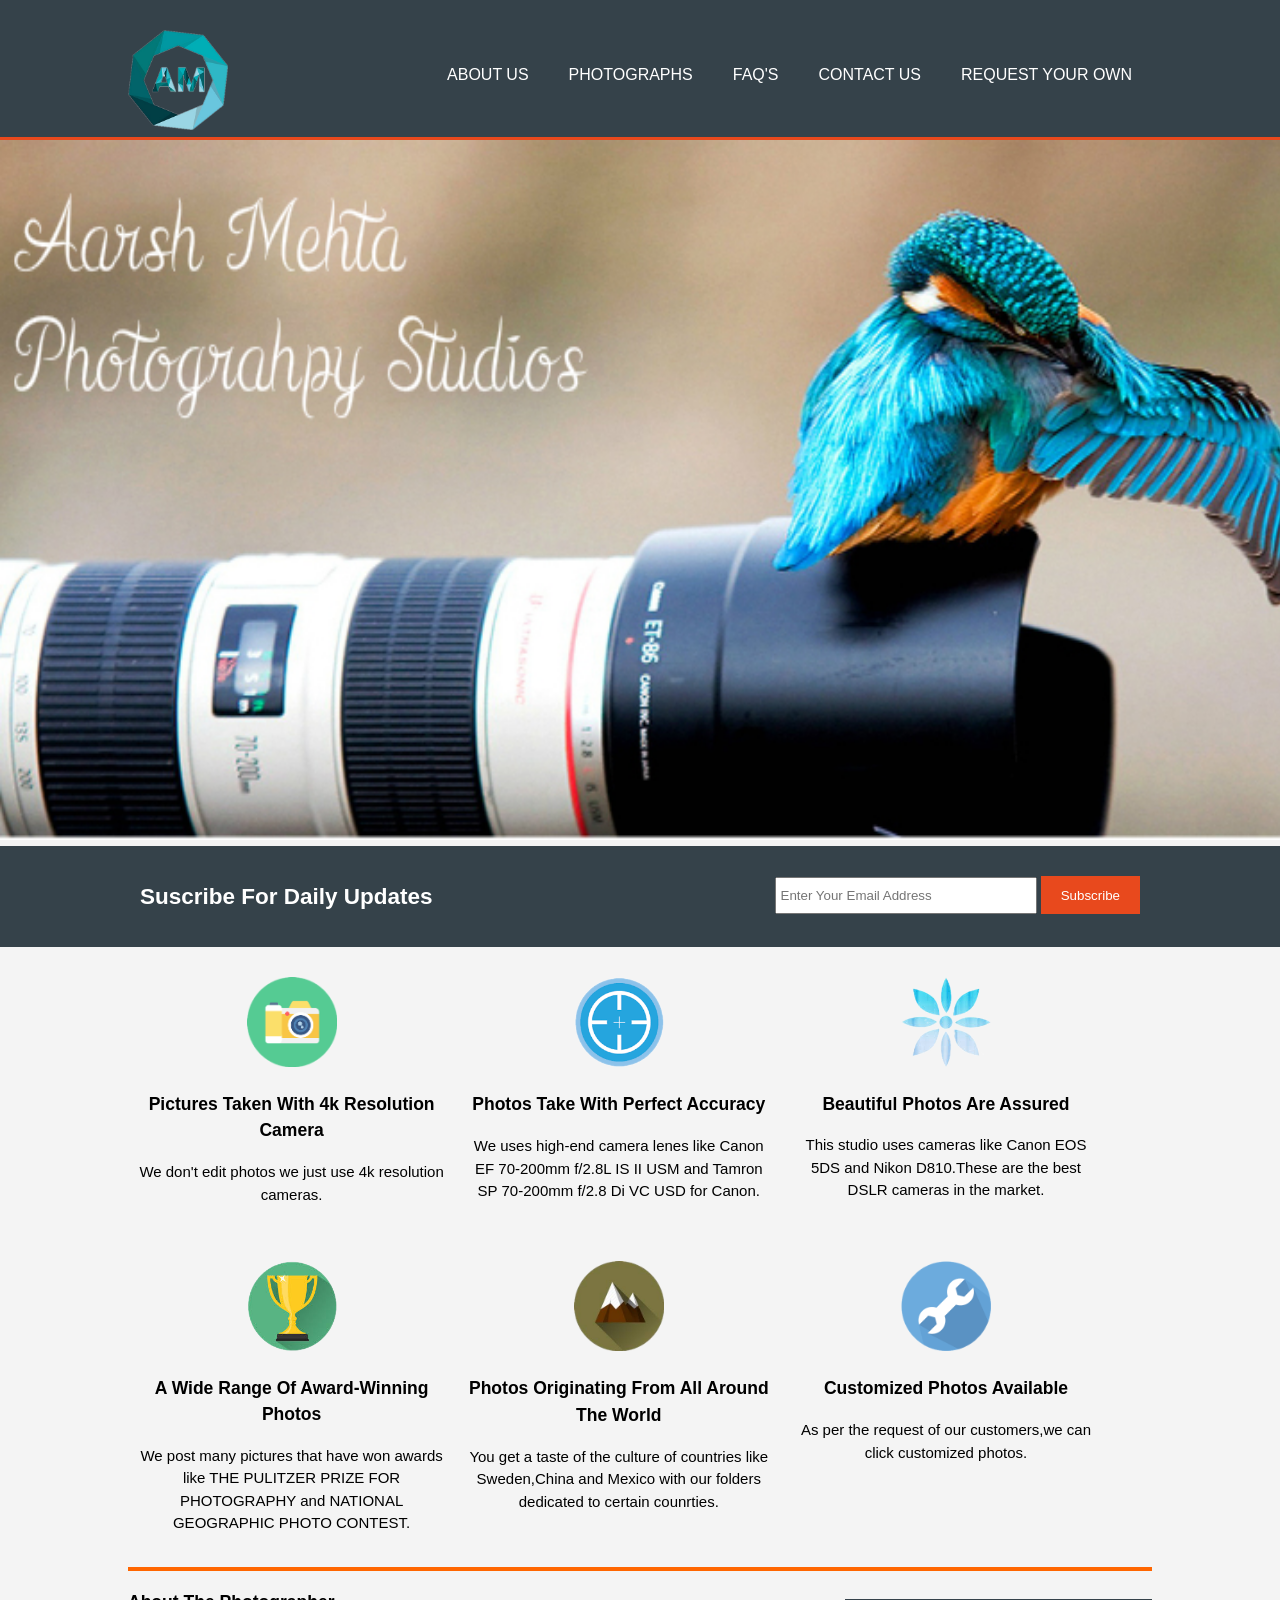
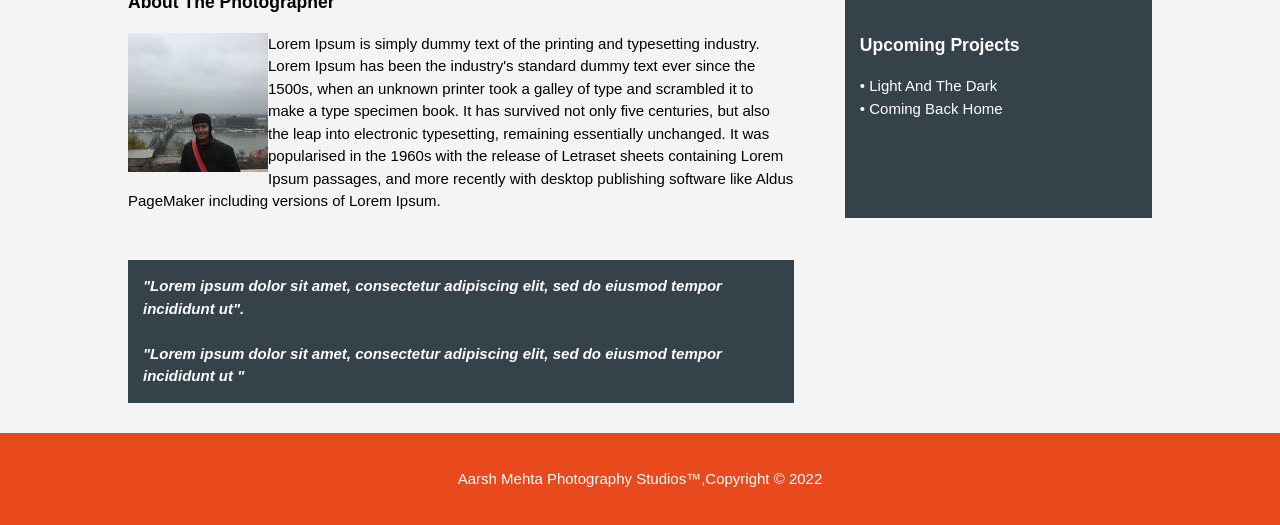
<file: index.html>
<!DOCTYPE html>
<html>
  <head>
      <link rel="icon" href="./img/C--fakepath-download.png">
    
    <meta charset="utf-8">
    <meta name="viewport" content="width=device-width">
    <meta name="description" content="Proffesional Photography Happens Here">
	  <meta name="keywords" content="Photography is a art not a job">
  	<meta name="author" content="Aarsh Mehta">
    <title>About Us|Welcome</title>
    <link rel="stylesheet" href="./css/style.css">
  </head>
  <body>
    <header>
      <div class="container">
        <div id="branding">
        <img src="./img/Logo Aarsh Mehta.jpg" Width="100p" Height="100p">
        </div>
        <nav>
          <ul>
            <br>
            <li><a href="About Us.html">About Us</a></li>
              <li><a href="photographs.html">Photographs</a></li>
              <li><a href="faqs.html">FAQ's</a></li>
              <li><a href="contact.html">Contact Us</a></li>
              <li><a href="franchise.html">Request Your Own</a></li>
          </ul>
        </nav>
      </div>
    </header>

<img src="./img/2.2.jpg"style="width:1521px;height:700px;">
    
    <section id="newsletter">
      <div class="container">
        <h1>Suscribe For Daily Updates</h1>
        <form>
          <input type="email" placeholder="Enter Your Email Address">
          <button type="submit" class="button_1">Subscribe</button>
        </form>
      </div>
    </section>
    
     <section id="boxes">
        <div class="container">
            
          <div class="box">
            <img src="./img/Camera icon.png">
            <h3>Pictures Taken With 4k Resolution Camera</h3>
            <p>We don't edit photos we just use 4k resolution cameras.</p>
          </div>
          
          <div class="box">
            <img src="./img/C--fakepath-download (1).png">
            <h3>Photos Take With Perfect Accuracy</h3>
            <p>We uses high-end camera lenes like Canon EF 70-200mm f/2.8L IS II USM and Tamron SP 70-200mm f/2.8 Di VC USD for Canon.</p>
          </div>
          <div class="box">
             <img src="./img/Beautiful.png">
                 <h3>Beautiful Photos Are Assured</h3>
          <p>This studio uses cameras like Canon EOS 5DS and Nikon D810.These are the best DSLR cameras in the market.</p>
           </div>
           </section>
           
           <section id="boxes">
               <div class="container"
           </section>
           <div class="box">
             <img src="./img/Trophy.png">
                 <h3>A Wide Range Of Award-Winning Photos</h3>
          <p>We post many pictures that have won awards like THE PULITZER PRIZE FOR PHOTOGRAPHY and NATIONAL GEOGRAPHIC PHOTO CONTEST.</p>
           </div>
           <div class="box">
             <img src="./img/Mountain.png">
                 <h3>Photos Originating From All Around The World</h3>
          <p>You get a taste of the culture of countries like Sweden,China and Mexico with our folders dedicated to certain counrties.</p>
           </div>
           <div class="box">
             <img src="./img/Work.png">
                 <h3>Customized Photos Available</h3>
          <p>As per the request of our customers,we can click customized photos.</p>
           </div>
           </section>

    <section id="main">
      <div class="container">
        <article id="main-col">
          <hr color="#ff6600" width"100000" size="4">
          <h1 class="page-title">About The Photographer</h1>
          <p>
             <img src="./img/Me.JPG" style="float:left">
Lorem Ipsum is simply dummy text of the printing and typesetting industry. Lorem Ipsum has been the industry's standard dummy text ever since the 1500s, when an unknown printer took a galley of type and scrambled it to make a type specimen book. It has survived not only five centuries, but also the leap into electronic typesetting, remaining essentially unchanged. It was popularised in the 1960s with the release of Letraset sheets containing Lorem Ipsum passages, and more recently with desktop publishing software like Aldus PageMaker including versions of Lorem Ipsum.
          </p>
          
         <br>
         <p style="color:white;"class="dark">
          <i><strong>"Lorem ipsum dolor sit amet, consectetur adipiscing elit, sed do eiusmod tempor incididunt ut".</strong></i><br><br>
          <i><strong>"Lorem ipsum dolor sit amet, consectetur adipiscing elit, sed do eiusmod tempor incididunt ut "</strong></i>
        </article>
        
        <hr color="#ff6600" width"10000" size="4">
        <aside id="sidebar">
          <div class="dark">
            <h3 style="color:white;">Upcoming Projects</h3>
            <p style="color:white;"> &#8226; Light And The Dark<br>&#8226; Coming Back Home<br><br><br><br></p>
          </div>
        </aside>
      </div>
    </section>

    <footer>
      <p>Aarsh Mehta Photography Studios&trade;,Copyright &copy; 2022</p>
    </footer>
  </body>
</html>
</file>
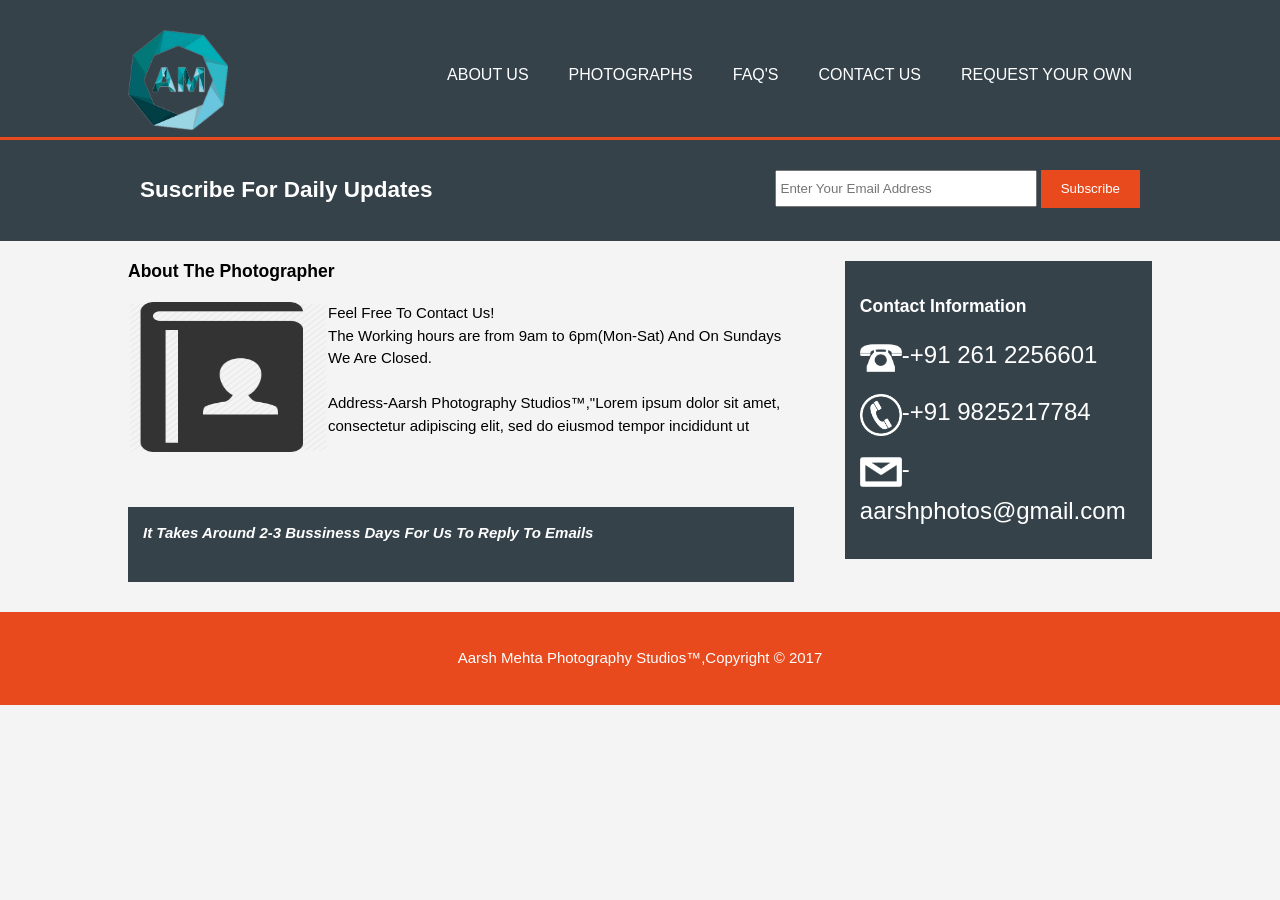
<file: contact.html>
<!DOCTYPE html>
<html>
  <head>
      <link rel="icon" href="./img/C--fakepath-download.png">
    
    <meta charset="utf-8">
    <meta name="viewport" content="width=device-width">
    <meta name="description" content="Proffesional Photography Happens Here">
	  <meta name="keywords" content="Photography is a art not a job">
  	<meta name="author" content="Aarsh Mehta">
    <title>Contact Us</title>
    <link rel="stylesheet" href="./css/style.css">
  </head>
  <body>
    <header>
      <div class="container">
        <div id="branding">
        <img src="./img/Logo Aarsh Mehta.jpg" Width="100p" Height="100p">
        </div>
        <nav>
          <ul>
            <br>
            <li><a href="About Us.html">About Us</a></li>
              <li><a href="photographs.html">Photographs</a></li>
              <li><a href="faqs.html">FAQ's</a></li>
              <li><a href="contact.html">Contact Us</a></li>
              <li><a href="franchise.html">Request Your Own</a></li>
          </ul>
        </nav>
      </div>
    </header>
    
    <section id="newsletter">
      <div class="container">
        <h1>Suscribe For Daily Updates</h1>
        <form>
          <input type="email" placeholder="Enter Your Email Address">
          <button type="submit" class="button_1">Subscribe</button>
        </form>
      </div>
      </section>
      <main>
        <section id="main">
      <div class="container">
        <article id="main-col">
          <h1 class="page-title">About The Photographer</h1>
          <p>
             <img src="./img/con.png" width="200" height="150" style="float:left">
             Feel Free To Contact Us!<br>
             The Working hours are from 9am to 6pm(Mon-Sat) And On Sundays We Are Closed.
             
             <br><br>Address-Aarsh Photography Studios&trade;,"Lorem ipsum dolor sit amet, consectetur adipiscing elit, sed do eiusmod tempor incididunt ut <br><br>
             </p>
             
          
         <br>
         <p style="color:white;"class="dark">
          <i><strong>It Takes Around 2-3 Bussiness Days For Us To Reply To Emails</strong></i><br><br>
          <i><strong></strong></i>
        </article>
        
        <aside id="sidebar">
          <div class="dark">
            <h3 style="color:white;">Contact Information</h3>
            <p style="color:white;"><img src="./img/telephone.png" width="42" height="42" align="top"><font size="5">-+91 261 2256601</font></p>
              <p style="color:white;"><img src="./img/phone.png" width="42" height="42" align="top"><font size="5">-+91 9825217784</font></p>
              <p style="color:white;"><img src="./img/email.png" width="42" height="42" align="top"><font size="5">-aarshphotos@gmail.com</font></p>
          </div>
        </aside>
      </div>
    </section>
        
      </main>
    
        <footer>
      <p>Aarsh Mehta Photography Studios&trade;,Copyright &copy; 2017</p>
    </footer>
  </body>
</html>
</file>
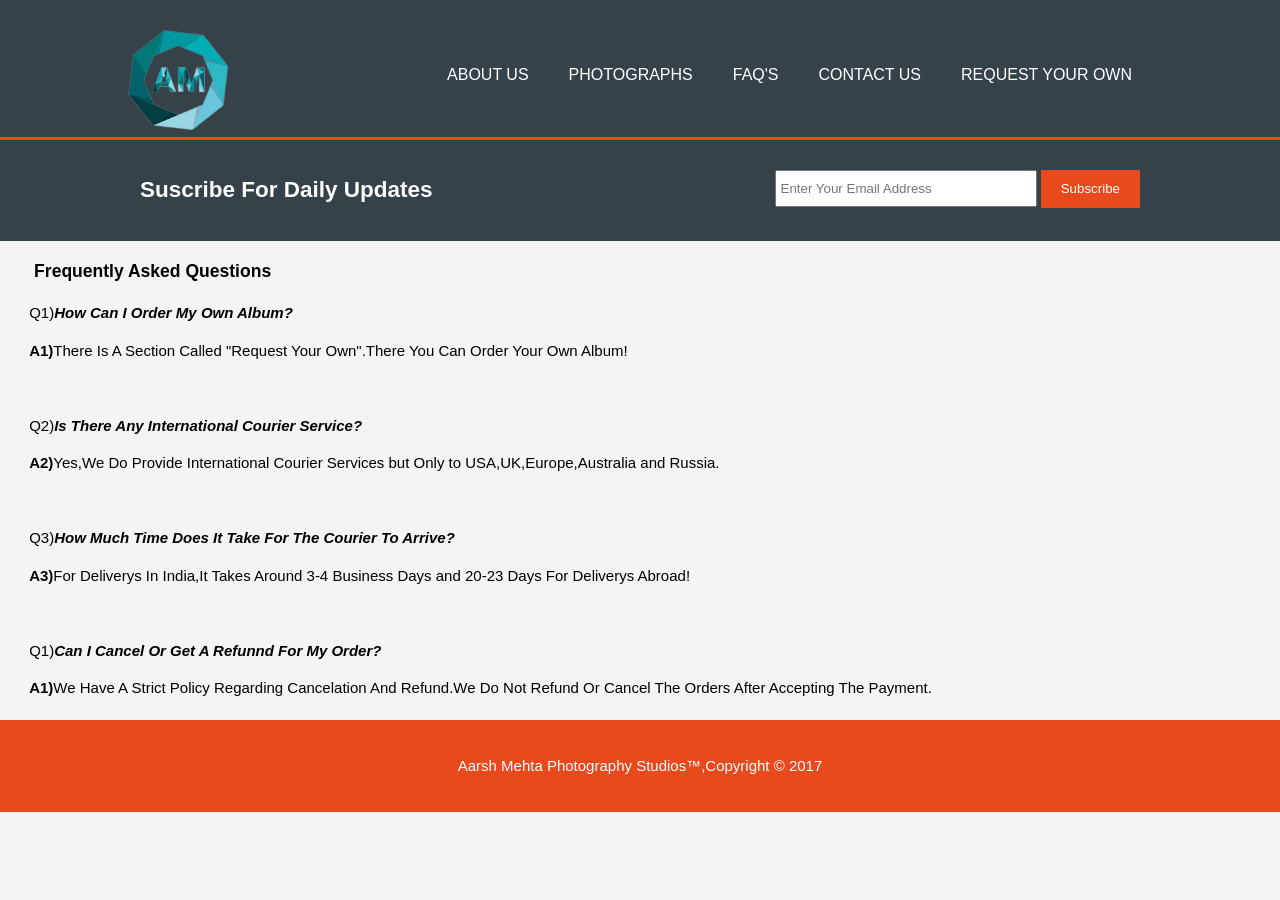
<file: faqs.html>
<!DOCTYPE html>
<html>
  <head>
      <link rel="icon" href="./img/C--fakepath-download.png">
    
    <meta charset="utf-8">
    <meta name="viewport" content="width=device-width">
    <meta name="description" content="Proffesional Photography Happens Here">
	  <meta name="keywords" content="Photography is a art not a job">
  	<meta name="author" content="Aarsh Mehta">
    <title>FAQ's</title>
    <link rel="stylesheet" href="./css/style.css">
  </head>
  <body>
    <header>
      <div class="container">
        <div id="branding">
        <img src="./img/Logo Aarsh Mehta.jpg" Width="100p" Height="100p">
        </div>
        <nav>
          <ul>
            <br>
            <li><a href="About Us.html">About Us</a></li>
              <li><a href="photographs.html">Photographs</a></li>
              <li><a href="faqs.html">FAQ's</a></li>
              <li><a href="contact.html">Contact Us</a></li>
              <li><a href="franchise.html">Request Your Own</a></li>
          </ul>
        </nav>
      </div>
    </header>
    
    <section id="newsletter">
      <div class="container">
        <h1>Suscribe For Daily Updates</h1>
        <form>
          <input type="email" placeholder="Enter Your Email Address">
          <button type="submit" class="button_1">Subscribe</button>
        </form>
      </div>
    </section>
    <h3> &nbsp; &nbsp; &nbsp; &nbsp;Frequently Asked Questions</h3>
    <p> &nbsp; &nbsp; &nbsp; &nbsp;Q1)<strong><i>How Can I Order My Own Album?</i></strong></p>
    <p> &nbsp; &nbsp; &nbsp; &nbsp;<strong>A1)</strong>There Is A Section Called "Request Your Own".There You Can Order Your Own Album!</p>
    <br>
    <p> &nbsp; &nbsp; &nbsp; &nbsp;Q2)<strong><i>Is There Any International Courier Service?</i></strong></p>
    <p> &nbsp; &nbsp; &nbsp; &nbsp;<strong>A2)</strong>Yes,We Do Provide International Courier Services but Only to USA,UK,Europe,Australia and Russia.</p>
    <br>
    <p> &nbsp; &nbsp; &nbsp; &nbsp;Q3)<strong><i>How Much Time Does It Take For The Courier To Arrive?</i></strong></p>
    <p> &nbsp; &nbsp; &nbsp; &nbsp;<strong>A3)</strong>For Deliverys In India,It Takes Around 3-4 Business Days and 20-23 Days For Deliverys Abroad!</p>
    <br>
    <p> &nbsp; &nbsp; &nbsp; &nbsp;Q1)<strong><i>Can I Cancel Or Get A Refunnd For My Order?</i></strong></p>
    <p> &nbsp; &nbsp; &nbsp; &nbsp;<strong>A1)</strong>We Have A Strict Policy Regarding Cancelation And Refund.We Do Not Refund Or Cancel The Orders After Accepting The Payment.</p>
    
        <footer>
      <p>Aarsh Mehta Photography Studios&trade;,Copyright &copy; 2017</p>
    </footer>
  </body>
</html>
</file>
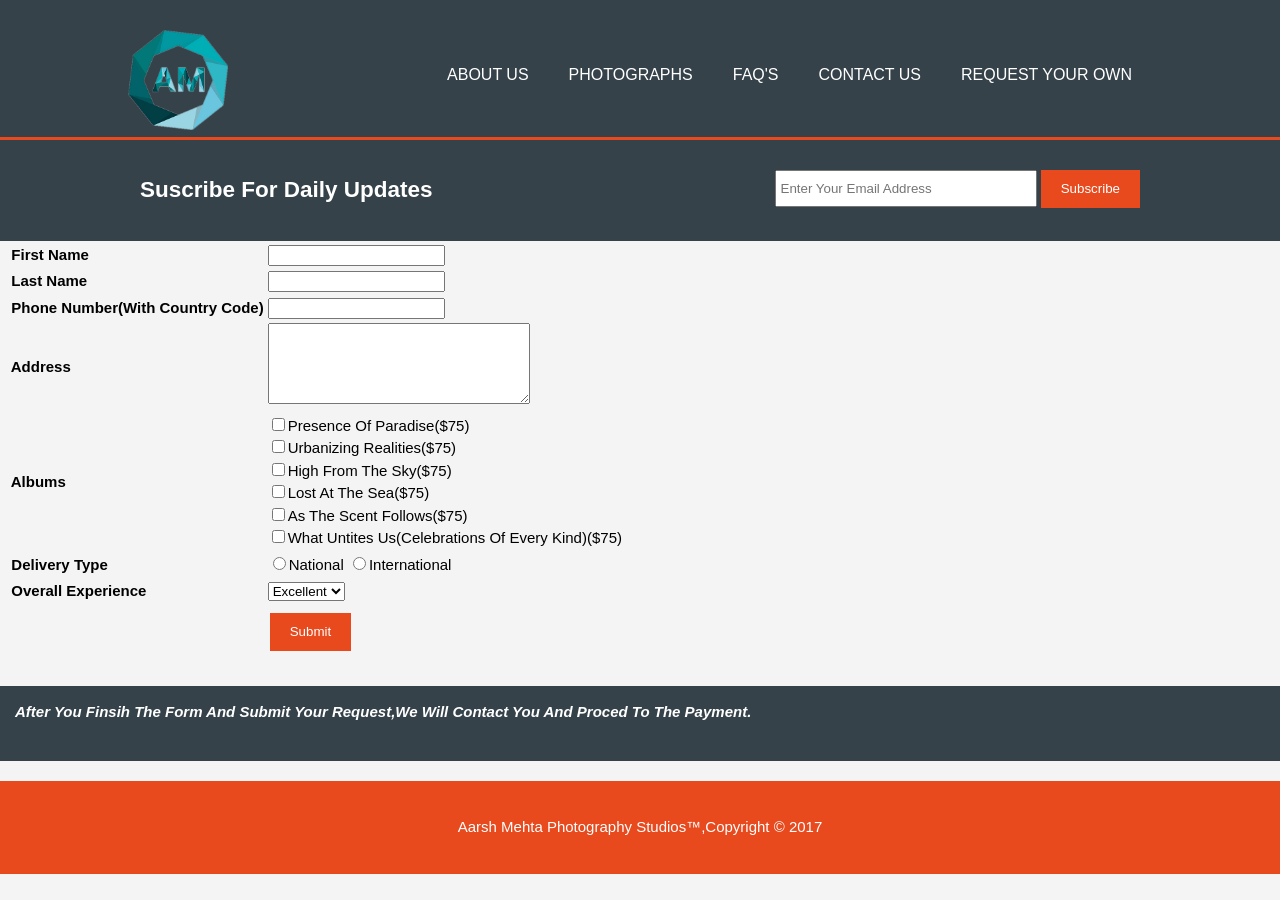
<file: franchise.html>
<!DOCTYPE html>
<html>
  <head>
      <link rel="icon" href="./img/C--fakepath-download.png">
    
    <meta charset="utf-8">
    <meta name="viewport" content="width=device-width">
    <meta name="description" content="Proffesional Photography Happens Here">
	  <meta name="keywords" content="Photography is a art not a job">
  	<meta name="author" content="Aarsh Mehta">
    <title>Request Your Own</title>
    <link rel="stylesheet" href="./css/style.css">
  </head>
  <body>
    <header>
      <div class="container">
        <div id="branding">
        <img src="./img/Logo Aarsh Mehta.jpg" Width="100p" Height="100p">
        </div>
        <nav>
          <ul>
            <br>
            <li><a href="About Us.html">About Us</a></li>
              <li><a href="photographs.html">Photographs</a></li>
              <li><a href="faqs.html">FAQ's</a></li>
              <li><a href="contact.html">Contact Us</a></li>
              <li><a href="franchise.html">Request Your Own</a></li>
          </ul>
        </nav>
      </div>
    </header>
    
    <section id="newsletter">
      <div class="container">
        <h1>Suscribe For Daily Updates</h1>
        <form>
          <input type="email" placeholder="Enter Your Email Address">
          <button type="submit" class="button_1">Subscribe</button>
        </form>
      </div>
    </section>
    <form>
<table>
<tr>
<td><strong>&nbsp;&nbsp;First Name</strong></td>
<td><input type="text"></td>
</tr>
<tr><td><strong>&nbsp;&nbsp;Last Name</strong></td><td><input type="text"></td></tr>
<tr>
<td><strong>&nbsp;&nbsp;Phone Number(With Country Code)</strong></td>
<td><input type="text"></td>
</tr>
<tr>
<td><strong>&nbsp;&nbsp;Address </strong></td>
<td><textarea cols="30" rows="5"></textarea></td>
</tr>
<tr>
<td><strong>&nbsp;&nbsp;Albums</strong></td>
<td>
<input type="checkbox">Presence Of Paradise($75)

<br>
<input type="checkbox">Urbanizing Realities($75)<br>
<input type="checkbox">High From The Sky($75)<br>
<input type="checkbox">Lost At The Sea($75)<br>
<input type="checkbox">As The Scent Follows($75)<br>
<input type="checkbox">What Untites Us(Celebrations Of Every Kind)($75)
</td>
</tr>
<tr>
<td><strong>&nbsp;&nbsp;Delivery Type</strong></td>
<td>
<input type="radio" name="gen">National
<input type="radio" name="gen">International
</td>
</tr>
<tr>
<td><strong>&nbsp;&nbsp;Overall Experience</strong></td>
<td>
<select>
<option>Excellent</option>
<option>Good</option>
<option>Poor</option>
</select>
</td>
</tr>
<tr><td></td></tr>
</table>
<table>
<tr>
<td> &nbsp; &nbsp; &nbsp;&nbsp;&nbsp; &nbsp; &nbsp; &nbsp; &nbsp; &nbsp; &nbsp; &nbsp; &nbsp; &nbsp; &nbsp; &nbsp; &nbsp; &nbsp; &nbsp; &nbsp; &nbsp; &nbsp; &nbsp; &nbsp; &nbsp; &nbsp; &nbsp; &nbsp; &nbsp; &nbsp; &nbsp;&nbsp;&nbsp;&nbsp;&nbsp;&nbsp;<button type="submit" class="button_1">Submit</button></td>
</tr>
</table>
</form>
 <br>
         <p style="color:white;"class="dark">
          <i><strong>After You Finsih The Form And Submit Your Request,We Will Contact You And Proced To The Payment. </strong></i><br><br>
          <i><strong></strong></i>
        </article>
        <footer>
      <p>Aarsh Mehta Photography Studios&trade;,Copyright &copy; 2017</p>
    </footer>
  </body>
</html>
</file>
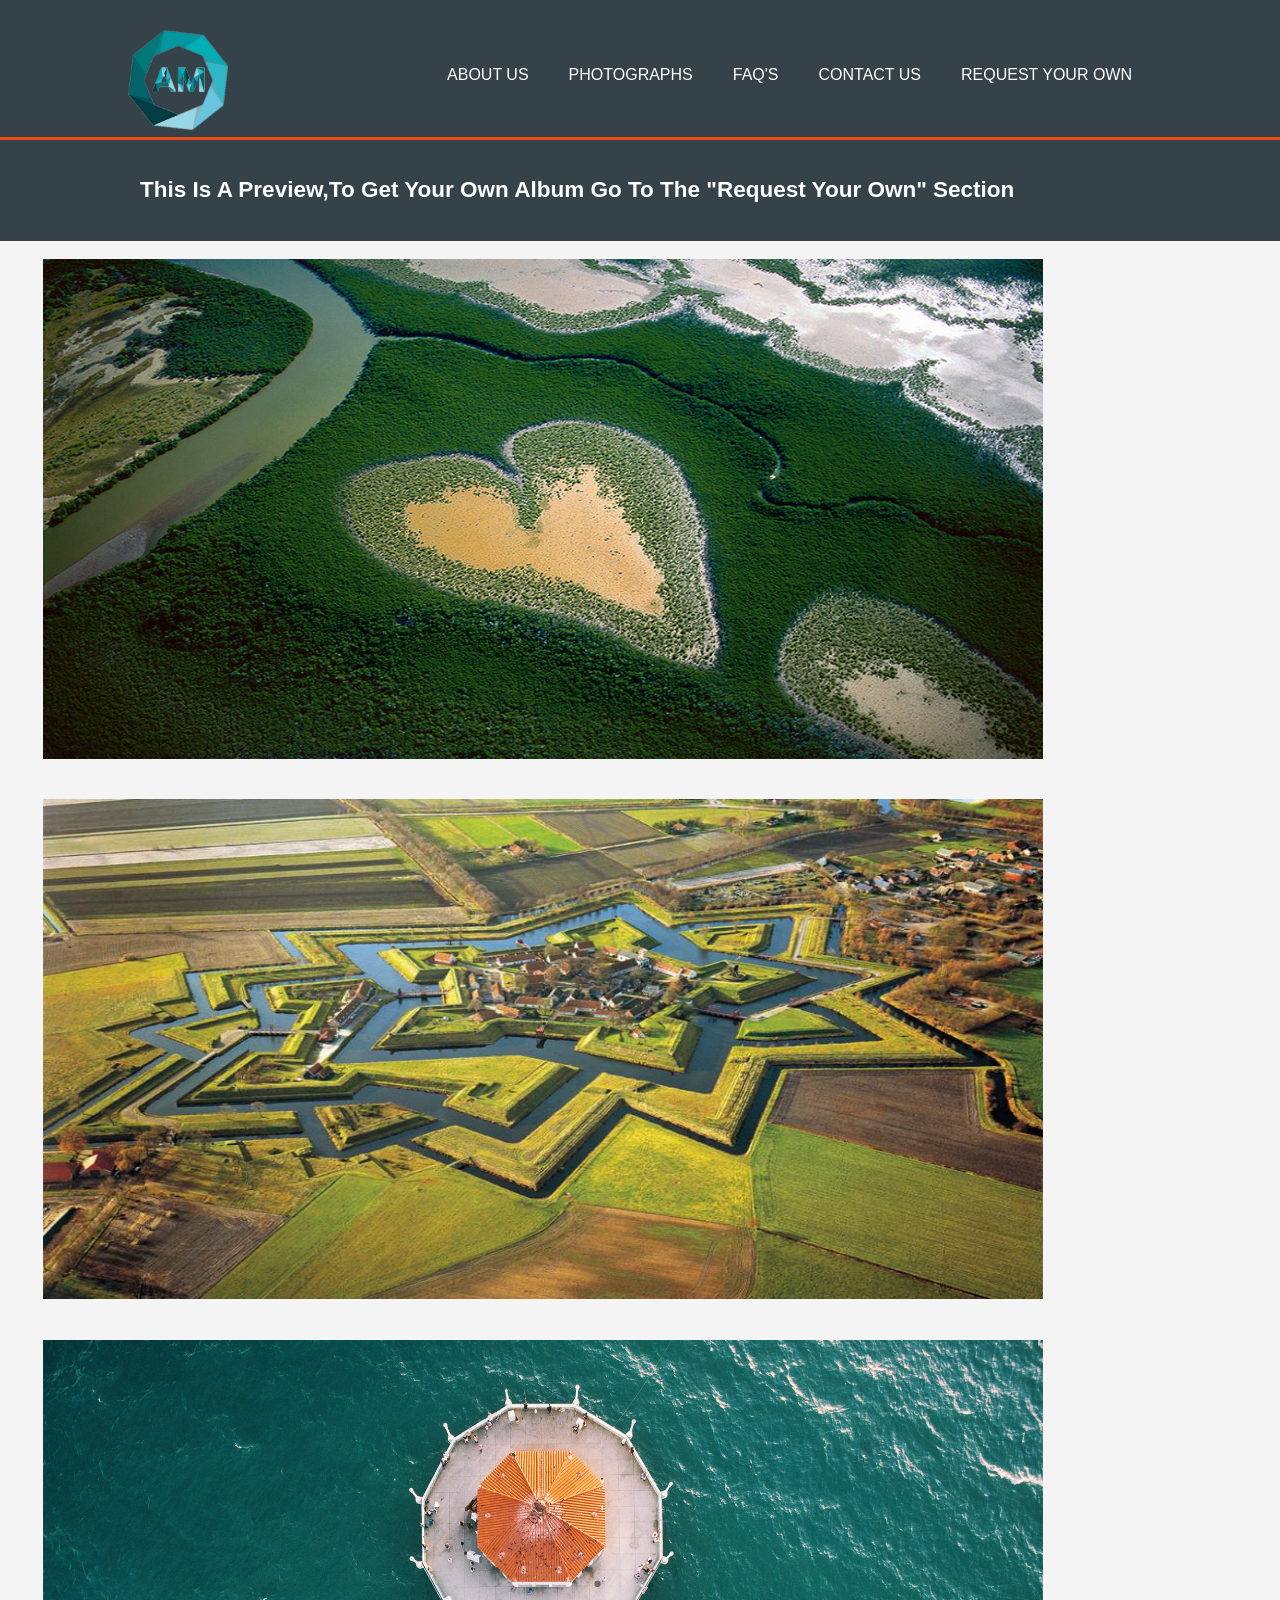
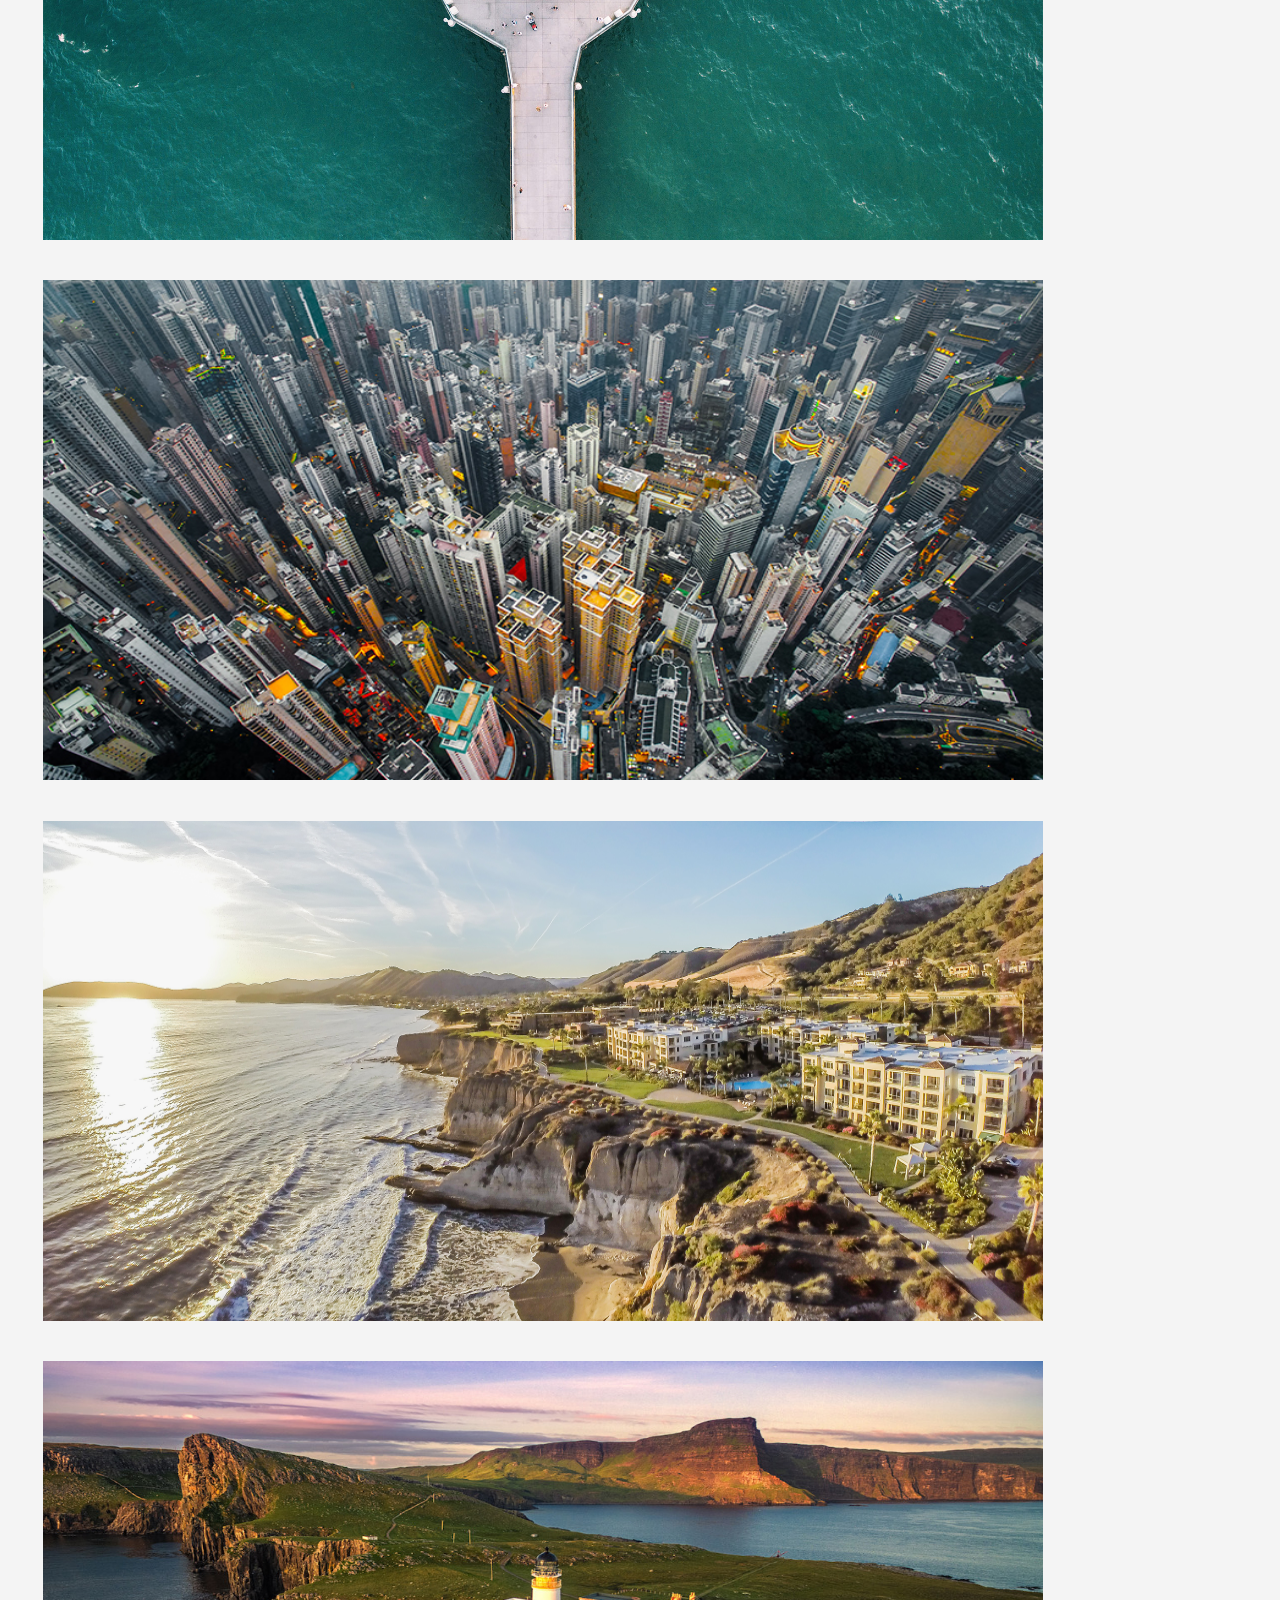
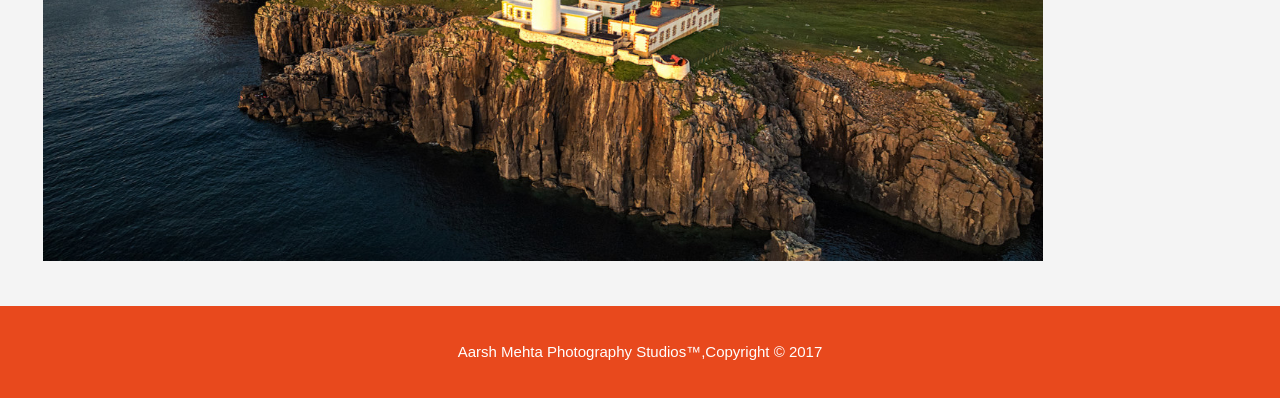
<file: high.html>
<!DOCTYPE html>
<html>
  <head>
      <link rel="icon" href="./img/C--fakepath-download.png">
    
    <meta charset="utf-8">
    <meta name="viewport" content="width=device-width">
    <meta name="description" content="Proffesional Photography Happens Here">
	  <meta name="keywords" content="Photography is a art not a job">
  	<meta name="author" content="Aarsh Mehta">
    <title>High From The Sky</title>
    <link rel="stylesheet" href="./css/style.css">
  </head>
  <body>
    <header>
      <div class="container">
        <div id="branding">
        <img src="./img/Logo Aarsh Mehta.jpg" Width="100p" Height="100p">
        </div>
        <nav>
          <ul>
            <br>
            <li><a href="About Us.html">About Us</a></li>
              <li><a href="photographs.html">Photographs</a></li>
              <li><a href="faqs.html">FAQ's</a></li>
              <li><a href="contact.html">Contact Us</a></li>
              <li><a href="franchise.html">Request Your Own</a></li>
          </ul>
        </nav>
      </div>
    </header>
    
    <section id="newsletter">
      <div class="container">
        <h1>This Is A Preview,To Get Your Own Album Go To The "Request Your Own" Section
        </h1>
      </div>
      </section>
         <main>
        <table>
          <tr>
            <th>
              <figure><center><img src="./img/h1.jpg" style="width:1000px;height:500px;"></center></figure>
            </th>
            </tr>
                        <tr><th>
            <figure><img src="./img/h2.jpg" style="width:1000px;height:500px;"></figure>
            </th>
            </tr>
            <tr>
                        <th>
              <figure><img src="./img/h3.jpg" style="width:1000px;height:500px;"></figure>
            </th>
            </tr>
            <tr>
                        <th>
              <figure><img src="./img/h4.jpg" style="width:1000px;height:500px;"></figure>
            </th>
            </tr>
            <tr>
                        <th>
              <figure><img src="./img/h5.jpg" style="width:1000px;height:500px;"></figure>
            </th>
            </tr>
            <tr>
                        <th>
              <figure><img src="./img/h6.jpg" style="width:1000px;height:500px;"></figure>
            </th>
          </tr>
        </table>
      </main>
        <footer>
      <p>Aarsh Mehta Photography Studios&trade;,Copyright &copy; 2017</p>
    </footer>
  </body>
</html>
</file>
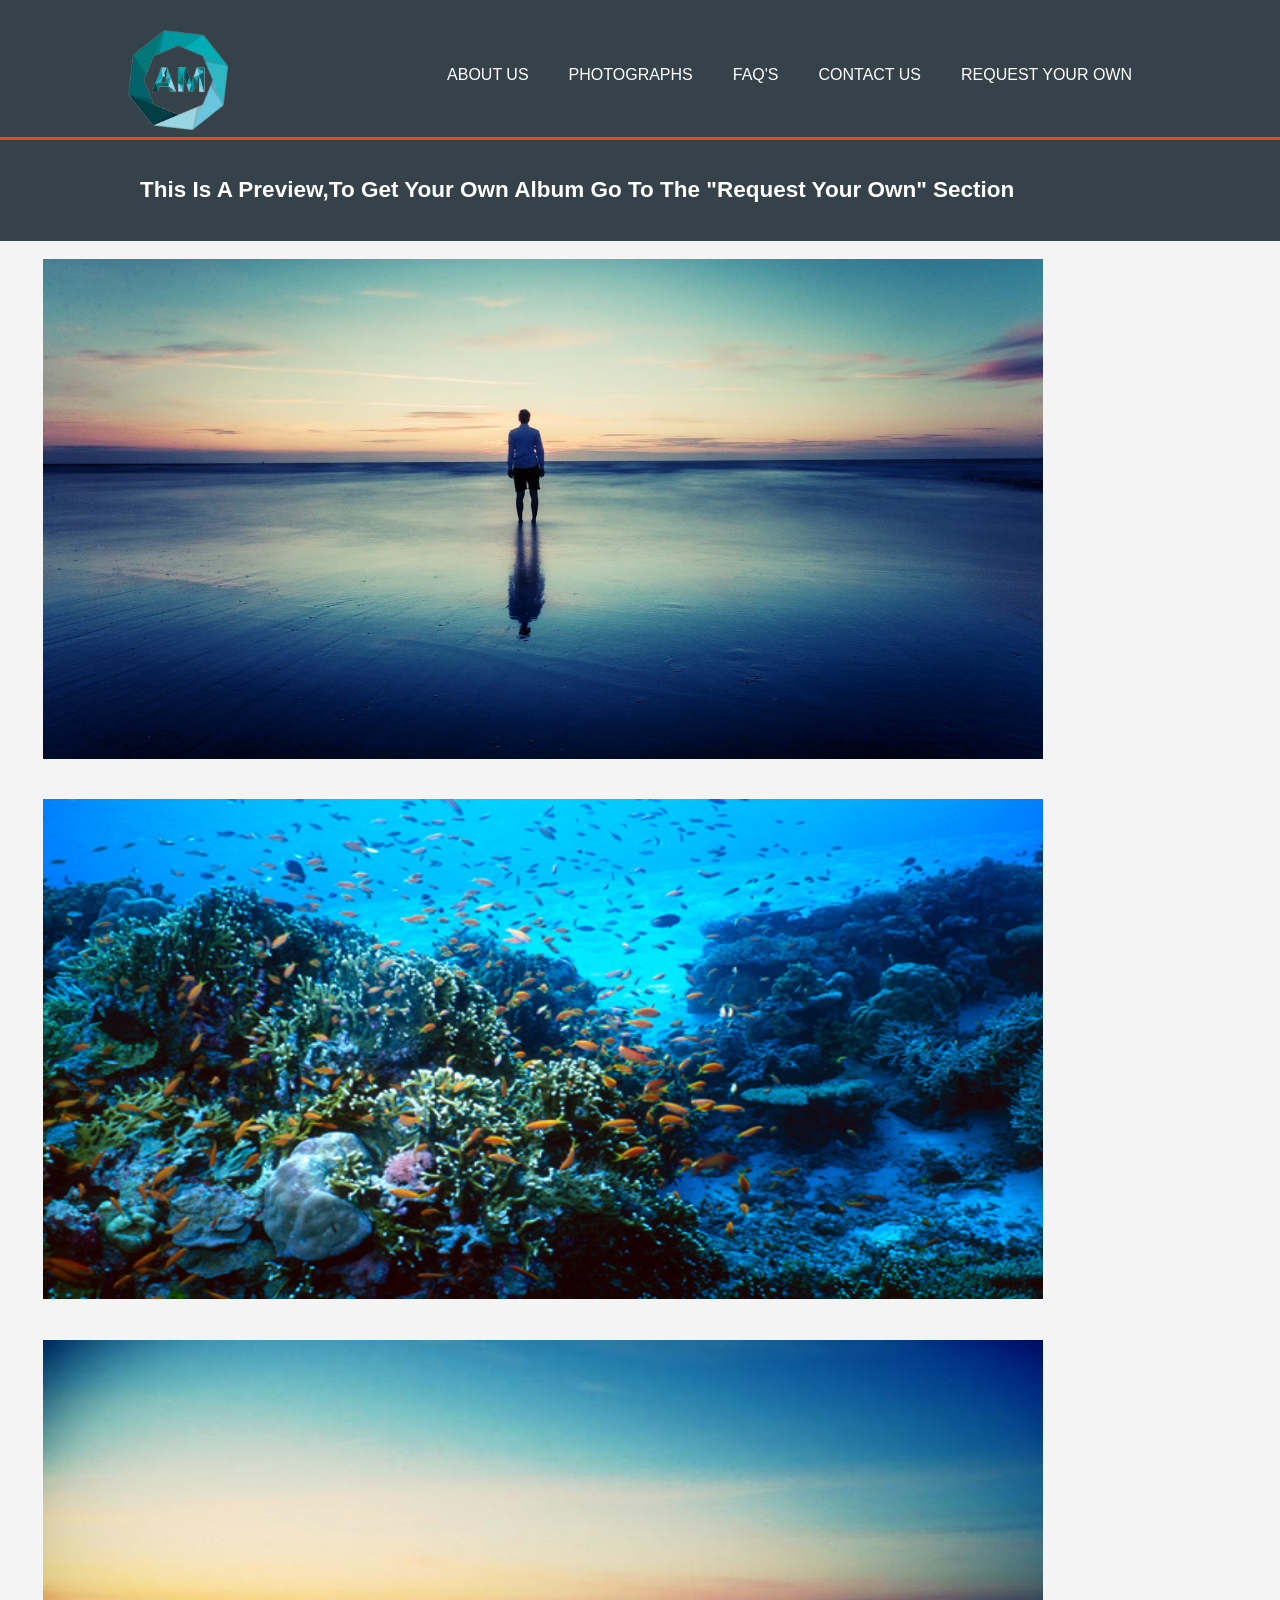
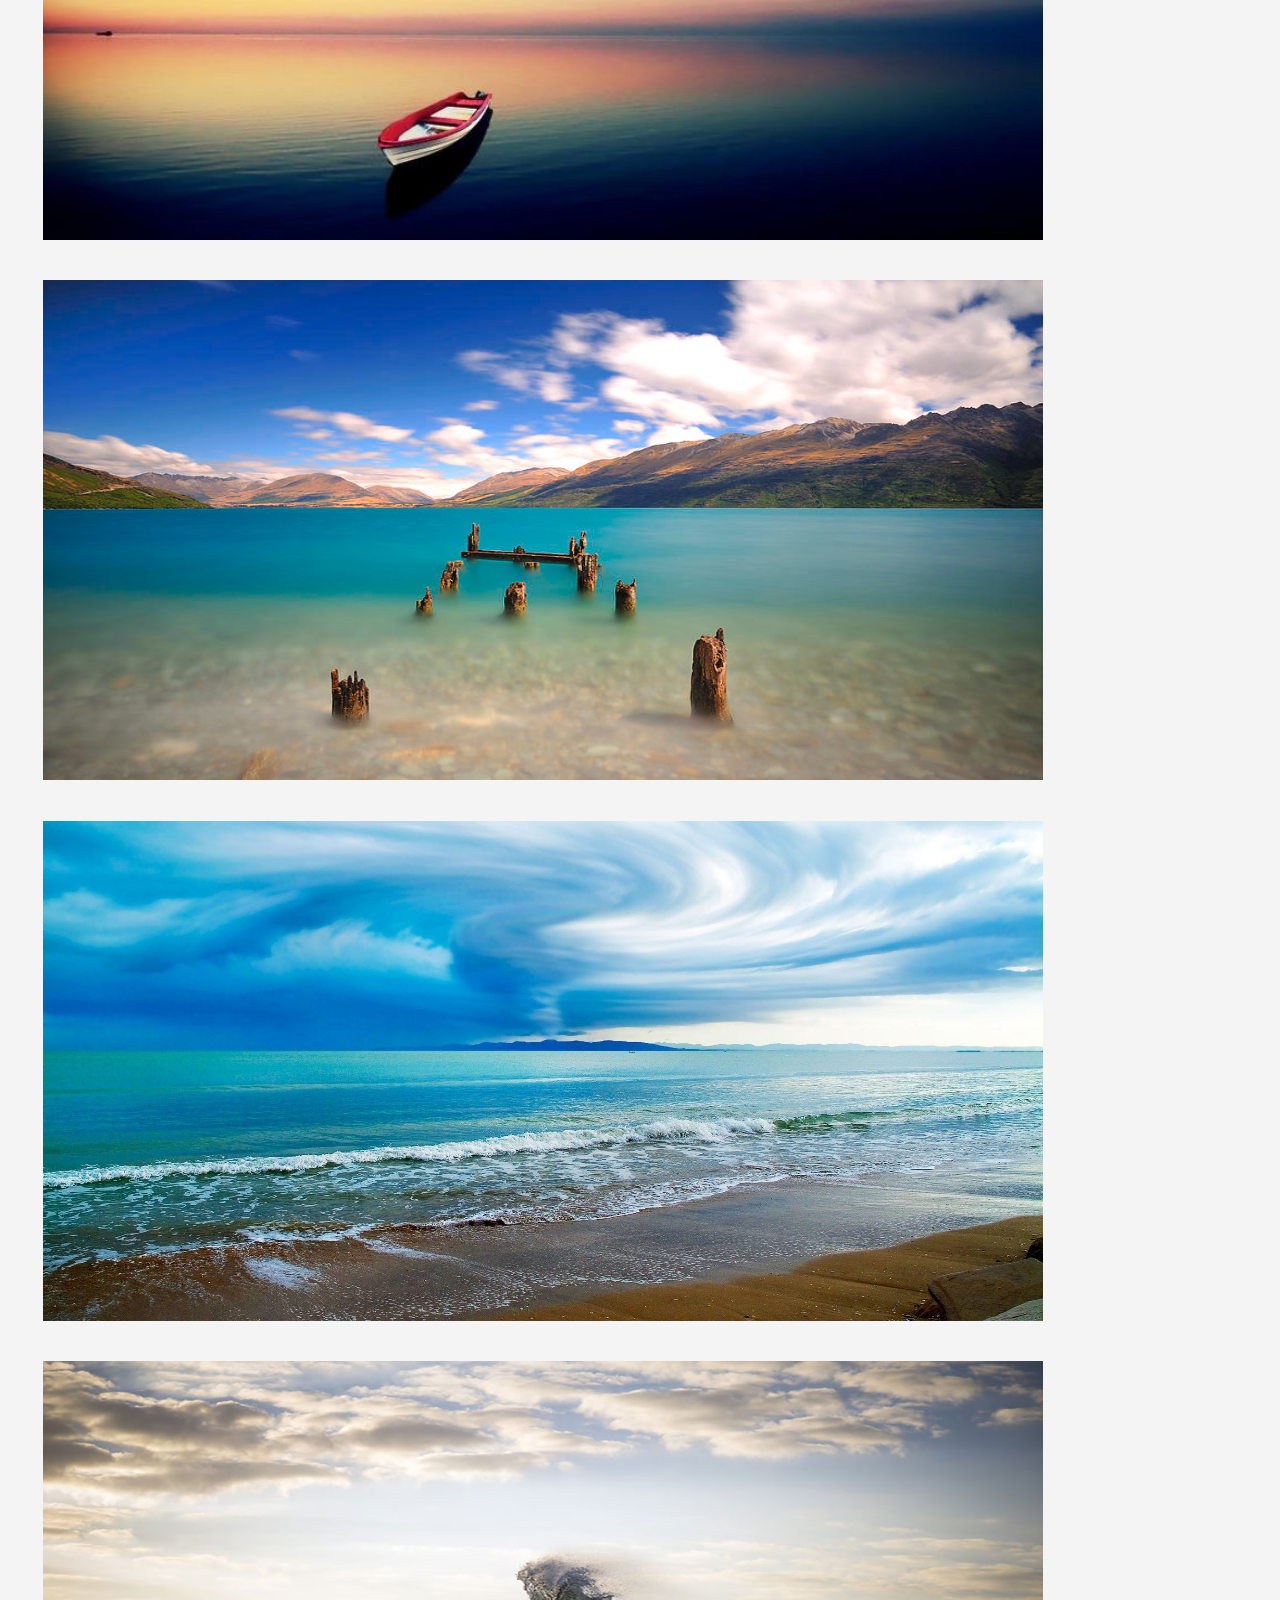
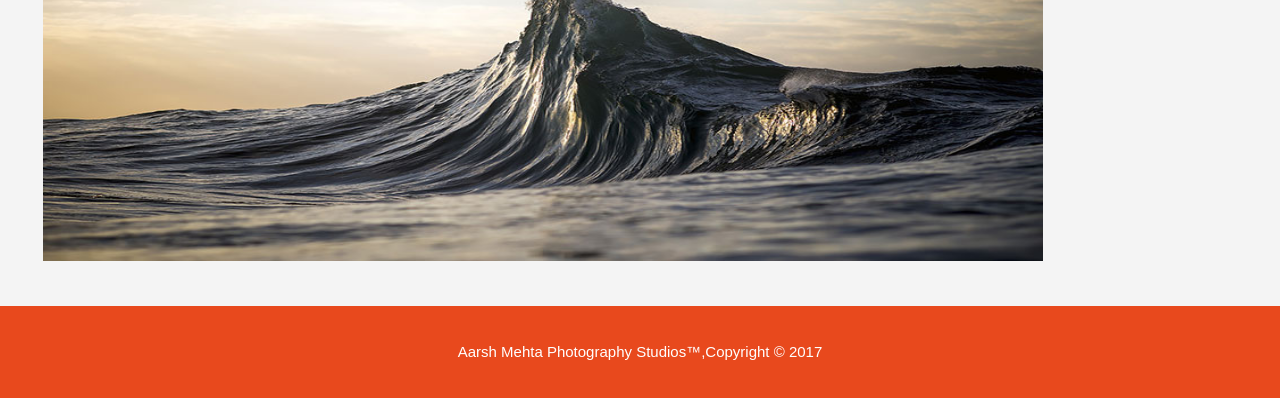
<file: lost.html>
<!DOCTYPE html>
<html>
  <head>
      <link rel="icon" href="./img/C--fakepath-download.png">
    
    <meta charset="utf-8">
    <meta name="viewport" content="width=device-width">
    <meta name="description" content="Proffesional Photography Happens Here">
	  <meta name="keywords" content="Photography is a art not a job">
  	<meta name="author" content="Aarsh Mehta">
    <title>Lost At The Sea</title>
    <link rel="stylesheet" href="./css/style.css">
  </head>
  <body>
    <header>
      <div class="container">
        <div id="branding">
        <img src="./img/Logo Aarsh Mehta.jpg" Width="100p" Height="100p">
        </div>
        <nav>
          <ul>
            <br>
            <li><a href="About Us.html">About Us</a></li>
              <li><a href="photographs.html">Photographs</a></li>
              <li><a href="faqs.html">FAQ's</a></li>
              <li><a href="contact.html">Contact Us</a></li>
              <li><a href="franchise.html">Request Your Own</a></li>
          </ul>
        </nav>
      </div>
    </header>
    
    <section id="newsletter">
      <div class="container">
        <h1>This Is A Preview,To Get Your Own Album Go To The "Request Your Own" Section
        </h1>
      </div>
      </section>
         <main>
        <table>
          <tr>
            <th>
              <figure><center><img src="./img/s1.jpg" style="width:1000px;height:500px;"></center></figure>
            </th>
            </tr>
                        <tr><th>
            <figure><img src="./img/s2.jpg" style="width:1000px;height:500px;"></figure>
            </th>
            </tr>
            <tr>
                        <th>
              <figure><img src="./img/s3.jpg" style="width:1000px;height:500px;"></figure>
            </th>
            </tr>
            <tr>
                        <th>
              <figure><img src="./img/s4.jpg" style="width:1000px;height:500px;"></figure>
            </th>
            </tr>
            <tr>
                        <th>
              <figure><img src="./img/s5.jpg" style="width:1000px;height:500px;"></figure>
            </th>
            </tr>
            <tr>
                        <th>
              <figure><img src="./img/s6.jpg" style="width:1000px;height:500px;"></figure>
            </th>
          </tr>
        </table>
      </main>
        <footer>
      <p>Aarsh Mehta Photography Studios&trade;,Copyright &copy; 2017</p>
    </footer>
  </body>
</html>
</file>
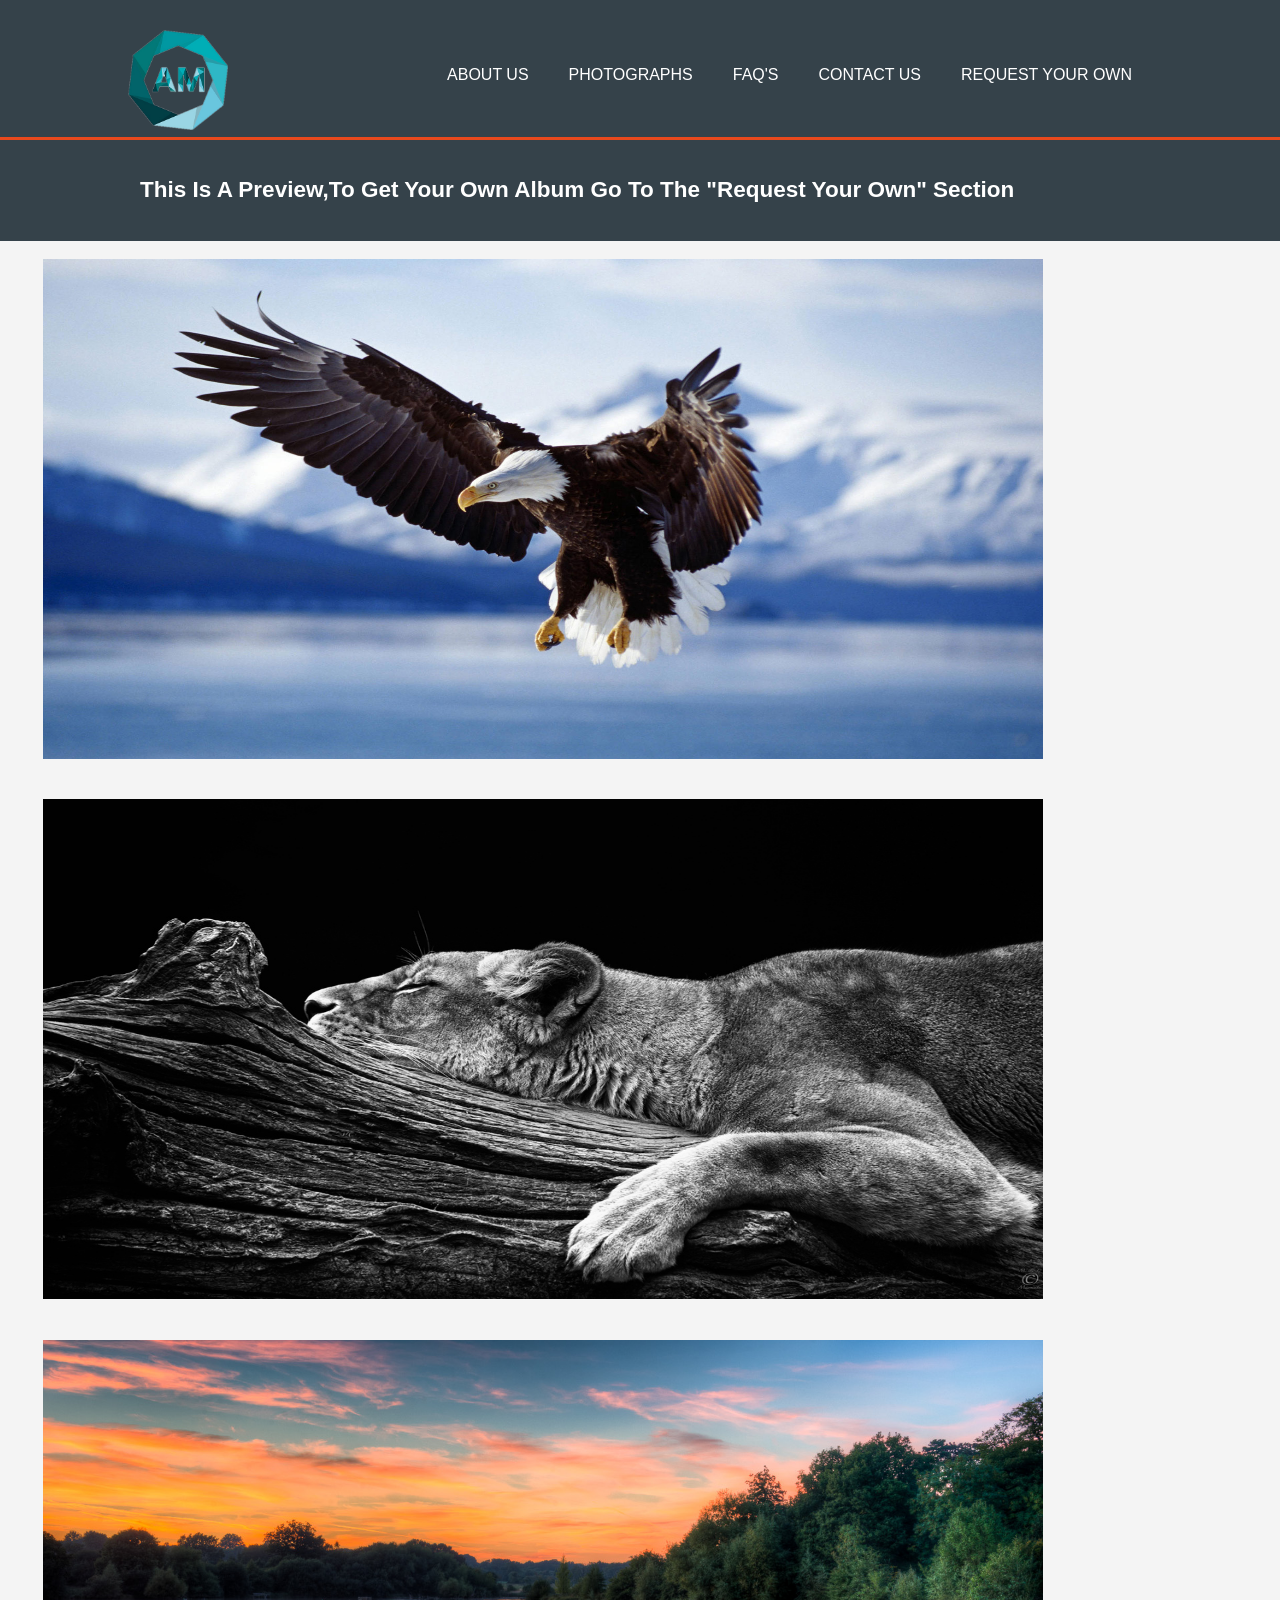
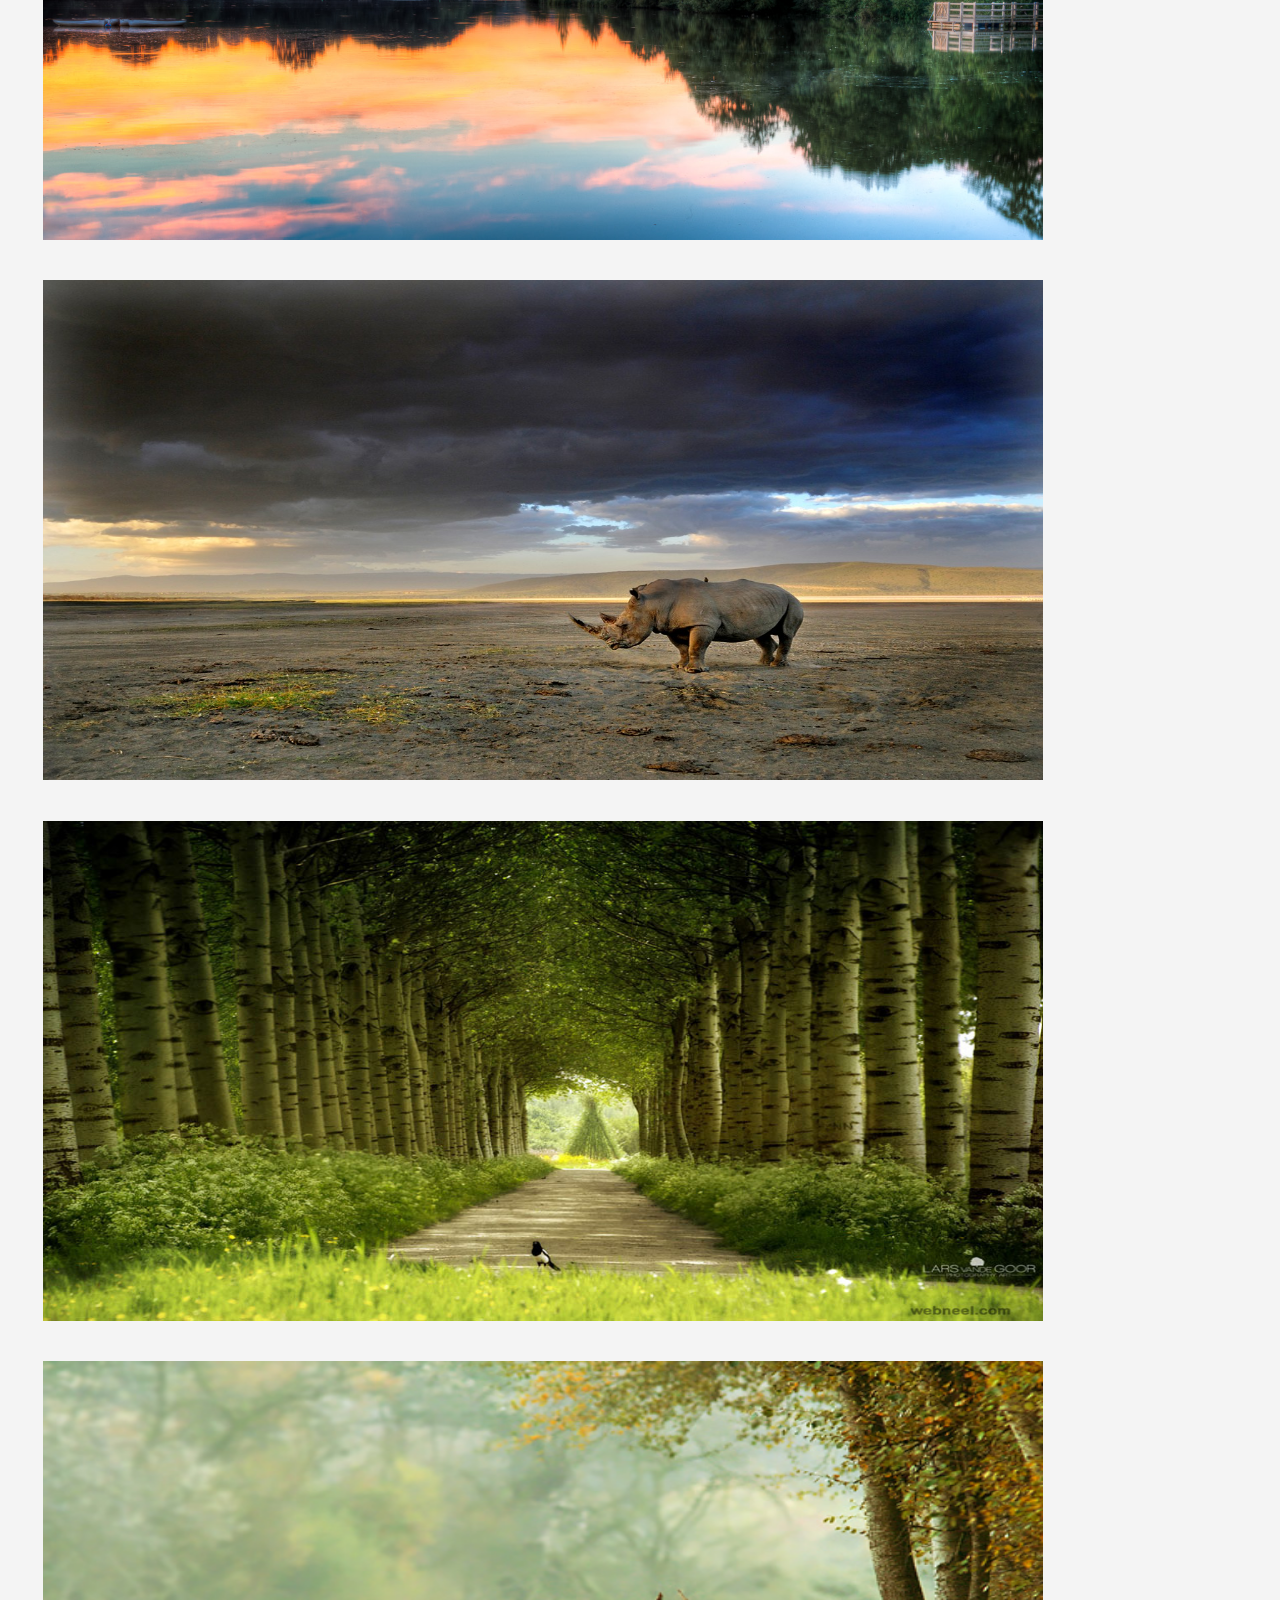
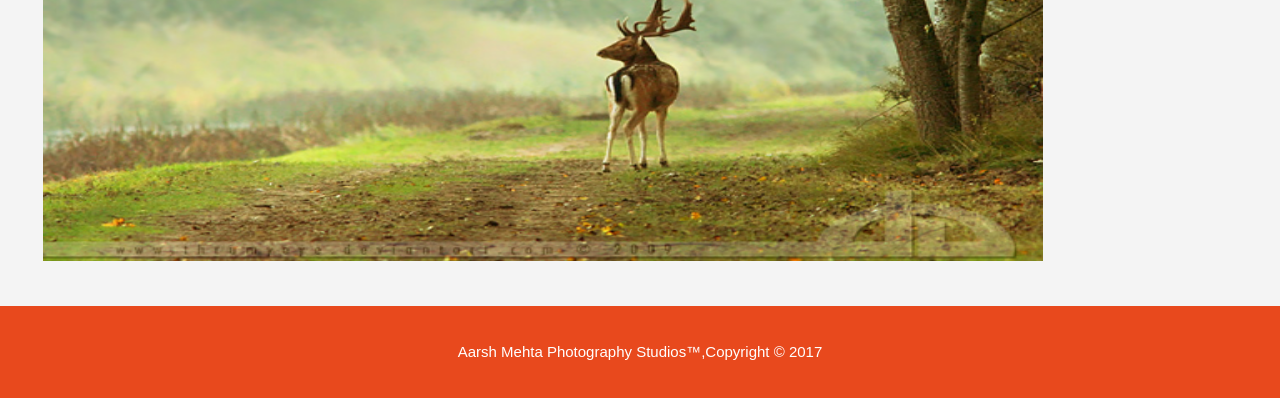
<file: paradise.html>
<!DOCTYPE html>
<html>
  <head>
      <link rel="icon" href="./img/C--fakepath-download.png">
    
    <meta charset="utf-8">
    <meta name="viewport" content="width=device-width">
    <meta name="description" content="Proffesional Photography Happens Here">
	  <meta name="keywords" content="Photography is a art not a job">
  	<meta name="author" content="Aarsh Mehta">
    <title>Presence Of Paradise</title>
    <link rel="stylesheet" href="./css/style.css">
  </head>
  <body>
    <header>
      <div class="container">
        <div id="branding">
        <img src="./img/Logo Aarsh Mehta.jpg" Width="100p" Height="100p">
        </div>
        <nav>
          <ul>
            <br>
            <li><a href="About Us.html">About Us</a></li>
              <li><a href="photographs.html">Photographs</a></li>
              <li><a href="faqs.html">FAQ's</a></li>
              <li><a href="contact.html">Contact Us</a></li>
              <li><a href="franchise.html">Request Your Own</a></li>
          </ul>
        </nav>
      </div>
    </header>
    
    <section id="newsletter">
      <div class="container">
        <h1>This Is A Preview,To Get Your Own Album Go To The "Request Your Own" Section
        </h1>
      </div>
      </section>
         <main>
        <table>
          <tr>
            <th>
              <figure><center><img src="./img/p1.jpg" style="width:1000px;height:500px;"></center></figure>
            </th>
            </tr>
                        <tr><th>
            <figure><img src="./img/p2.jpg" style="width:1000px;height:500px;"></figure>
            </th>
            </tr>
            <tr>
                        <th>
              <figure><img src="./img/p3.jpg" style="width:1000px;height:500px;"></figure>
            </th>
            </tr>
            <tr>
                        <th>
              <figure><img src="./img/p4.jpg" style="width:1000px;height:500px;"></figure>
            </th>
            </tr>
            <tr>
                        <th>
              <figure><img src="./img/p5.jpg" style="width:1000px;height:500px;"></figure>
            </th>
            </tr>
            <tr>
                        <th>
              <figure><img src="./img/p6.jpg" style="width:1000px;height:500px;"></figure>
            </th>
          </tr>
        </table>
      </main>
        <footer>
      <p>Aarsh Mehta Photography Studios&trade;,Copyright &copy; 2017</p>
    </footer>
  </body>
</html>
</file>
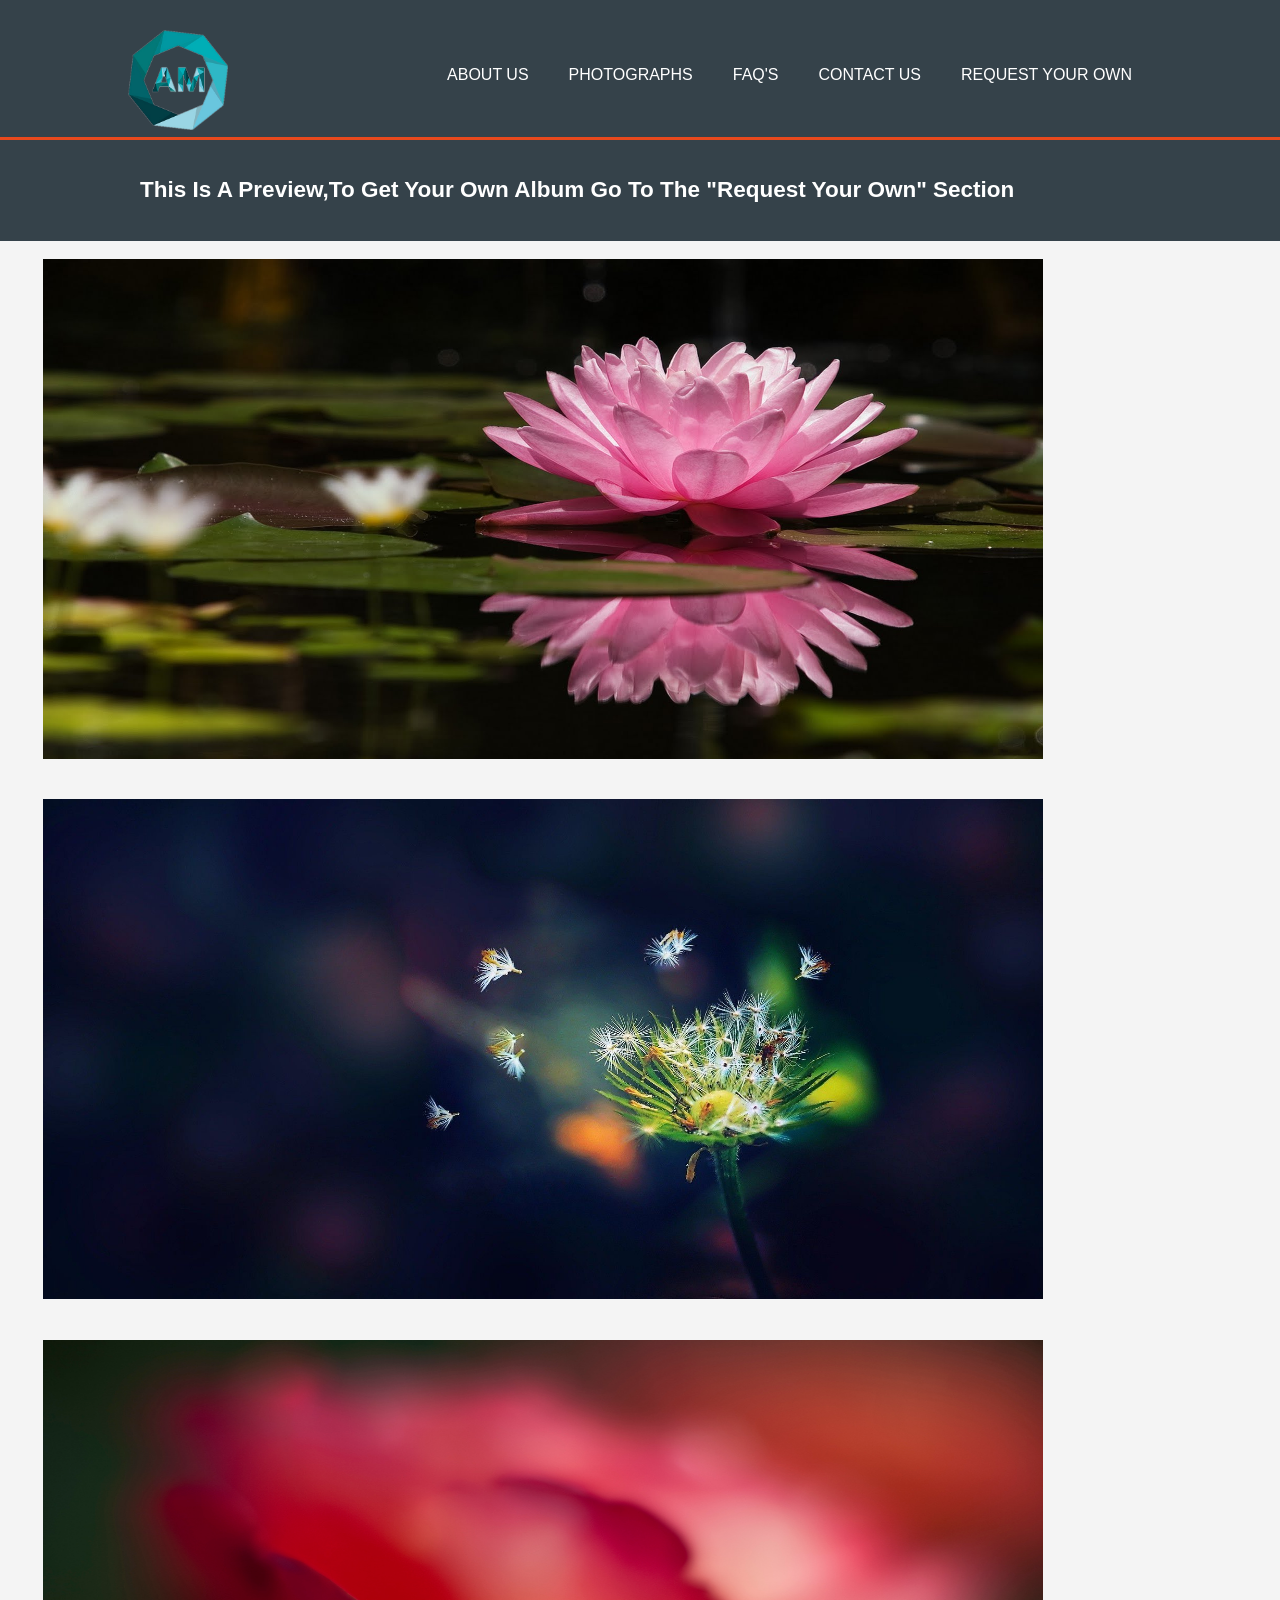
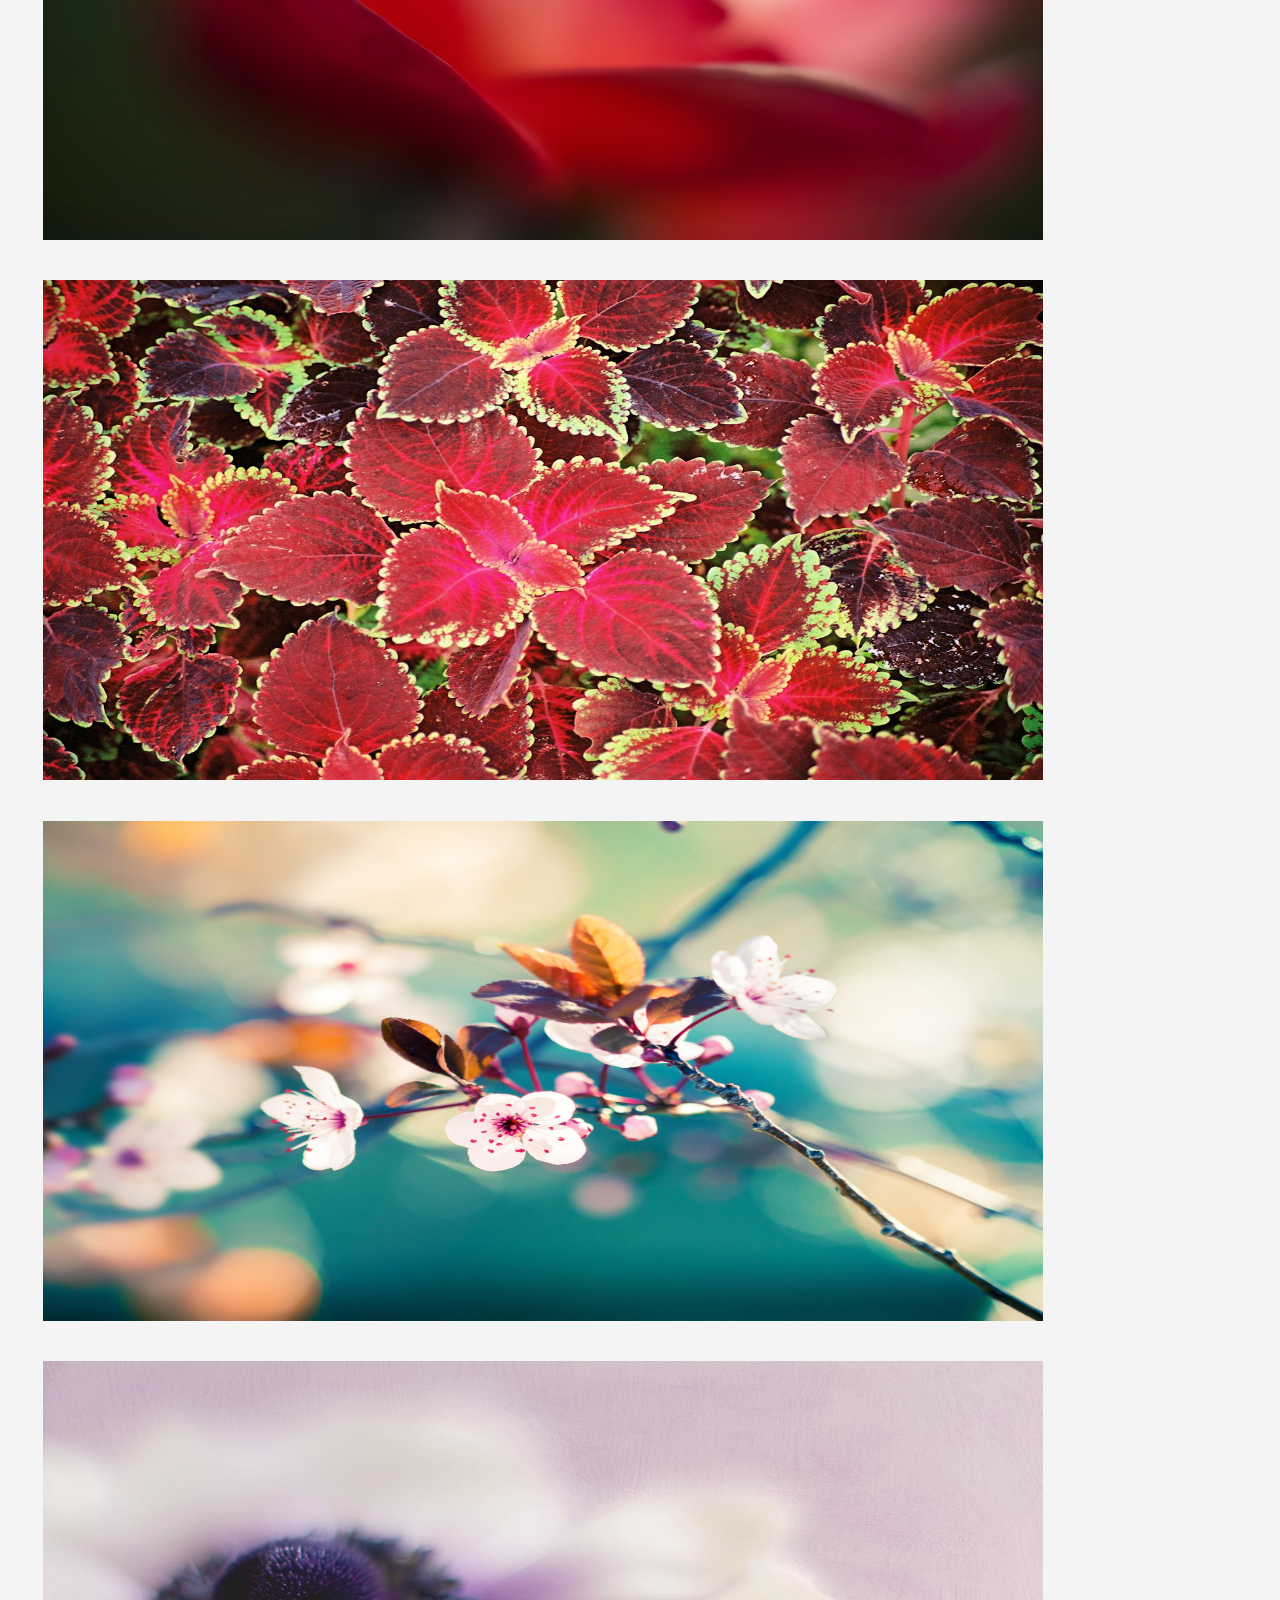
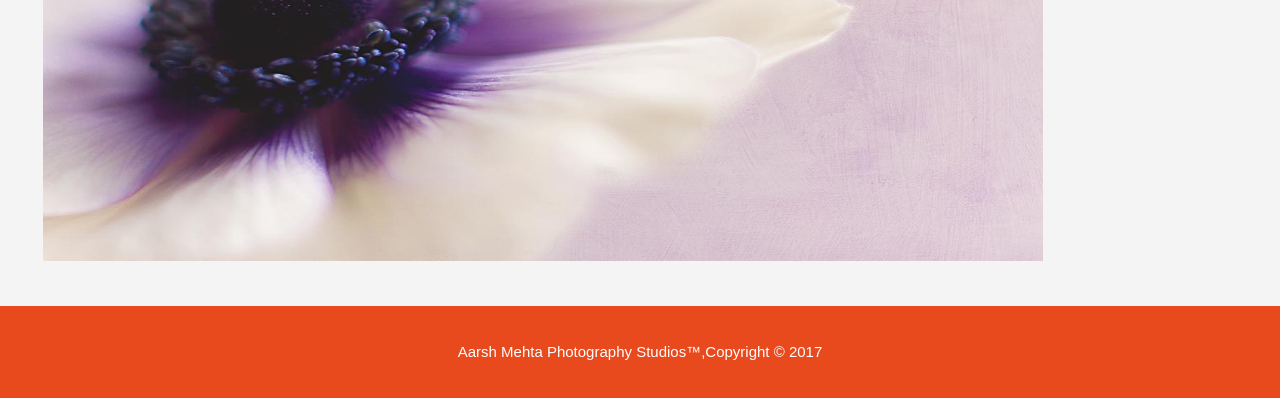
<file: scent.html>
<!DOCTYPE html>
<html>
  <head>
      <link rel="icon" href="./img/C--fakepath-download.png">
    
    <meta charset="utf-8">
    <meta name="viewport" content="width=device-width">
    <meta name="description" content="Proffesional Photography Happens Here">
	  <meta name="keywords" content="Photography is a art not a job">
  	<meta name="author" content="Aarsh Mehta">
    <title>As The Scent Follows</title>
    <link rel="stylesheet" href="./css/style.css">
  </head>
  <body>
    <header>
      <div class="container">
        <div id="branding">
        <img src="./img/Logo Aarsh Mehta.jpg" Width="100p" Height="100p">
        </div>
        <nav>
          <ul>
            <br>
            <li><a href="About Us.html">About Us</a></li>
              <li><a href="photographs.html">Photographs</a></li>
              <li><a href="faqs.html">FAQ's</a></li>
              <li><a href="contact.html">Contact Us</a></li>
              <li><a href="franchise.html">Request Your Own</a></li>
          </ul>
        </nav>
      </div>
    </header>
    
    <section id="newsletter">
      <div class="container">
        <h1>This Is A Preview,To Get Your Own Album Go To The "Request Your Own" Section
        </h1>
      </div>
      </section>
         <main>
        <table>
          <tr>
            <th>
              <figure><center><img src="./img/f1.jpg" style="width:1000px;height:500px;"></center></figure>
            </th>
            </tr>
                        <tr><th>
            <figure><img src="./img/f2.jpg" style="width:1000px;height:500px;"></figure>
            </th>
            </tr>
            <tr>
                        <th>
              <figure><img src="./img/f3.jpg" style="width:1000px;height:500px;"></figure>
            </th>
            </tr>
            <tr>
                        <th>
              <figure><img src="./img/f4.jpg" style="width:1000px;height:500px;"></figure>
            </th>
            </tr>
            <tr>
                        <th>
              <figure><img src="./img/f5.jpg" style="width:1000px;height:500px;"></figure>
            </th>
            </tr>
            <tr>
                        <th>
              <figure><img src="./img/f6.jpg" style="width:1000px;height:500px;"></figure>
            </th>
          </tr>
        </table>
      </main>
        <footer>
      <p>Aarsh Mehta Photography Studios&trade;,Copyright &copy; 2017</p>
    </footer>
  </body>
</html>
</file>
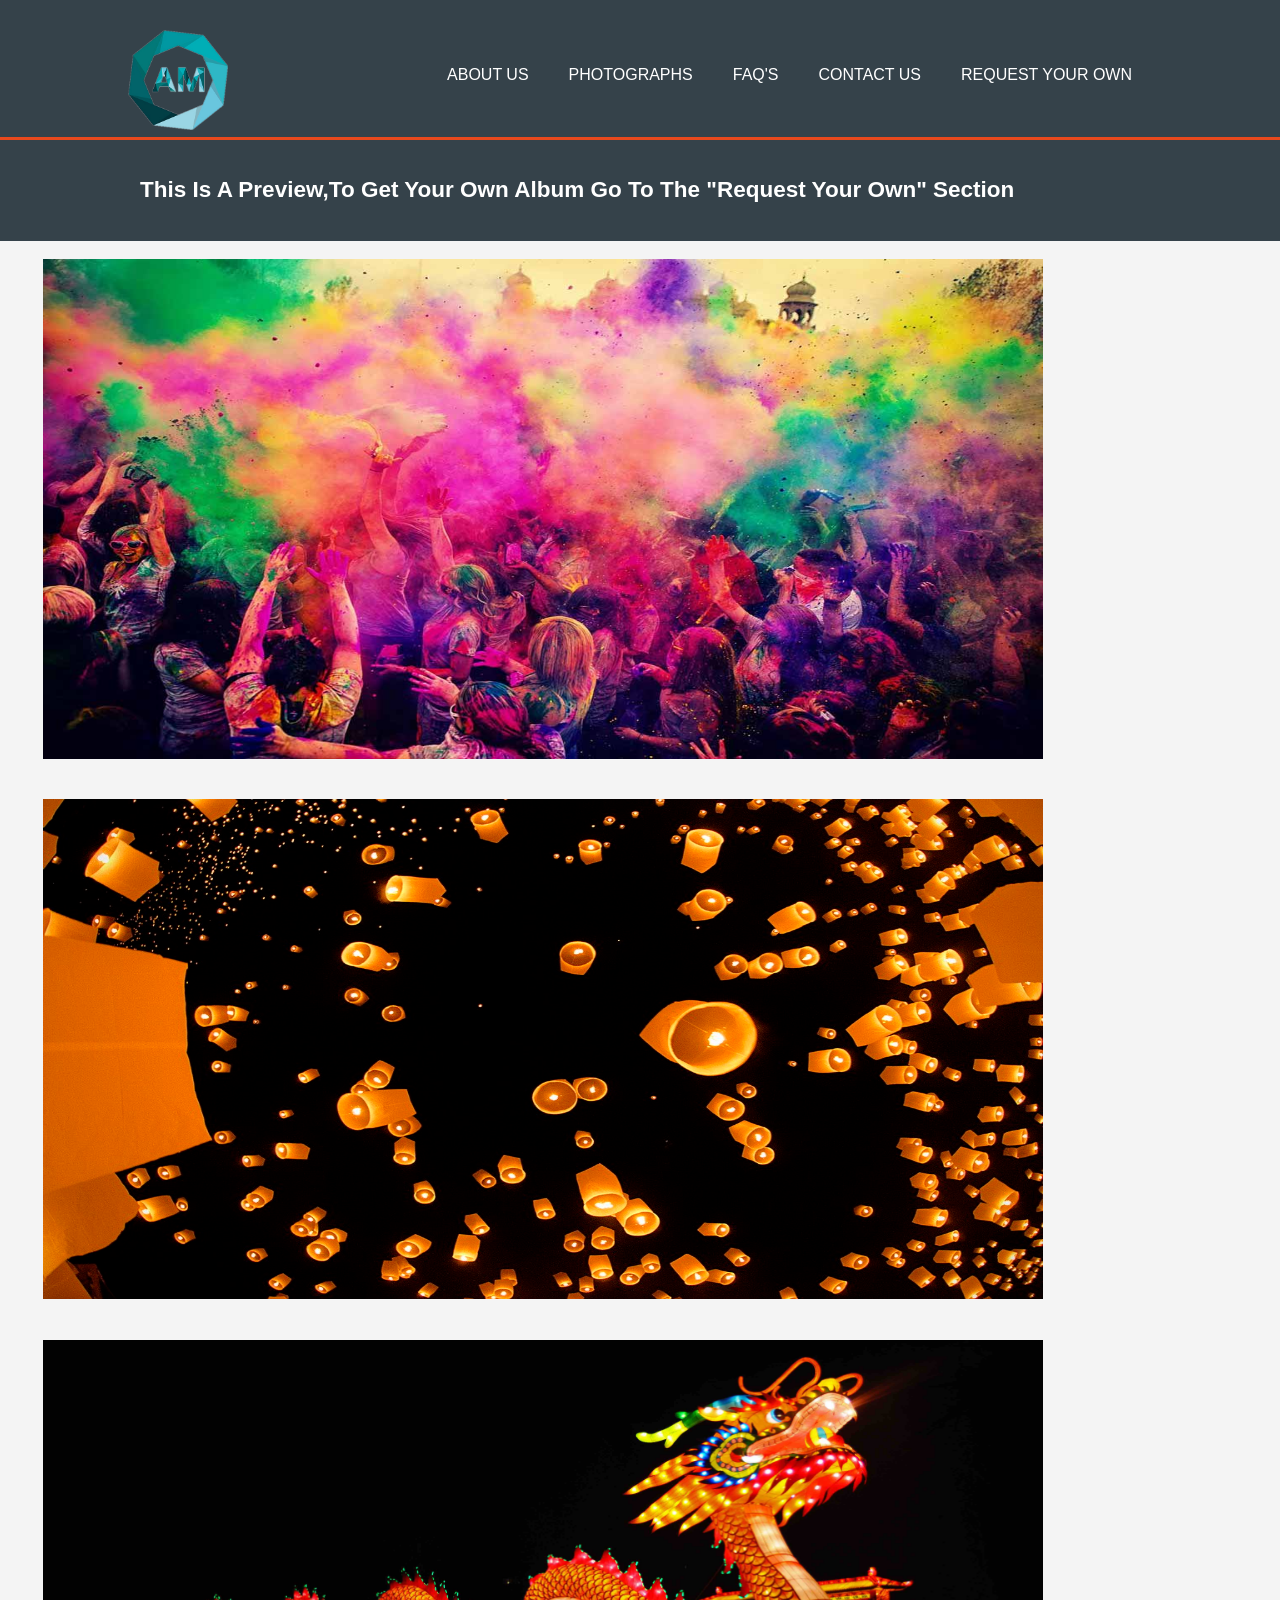
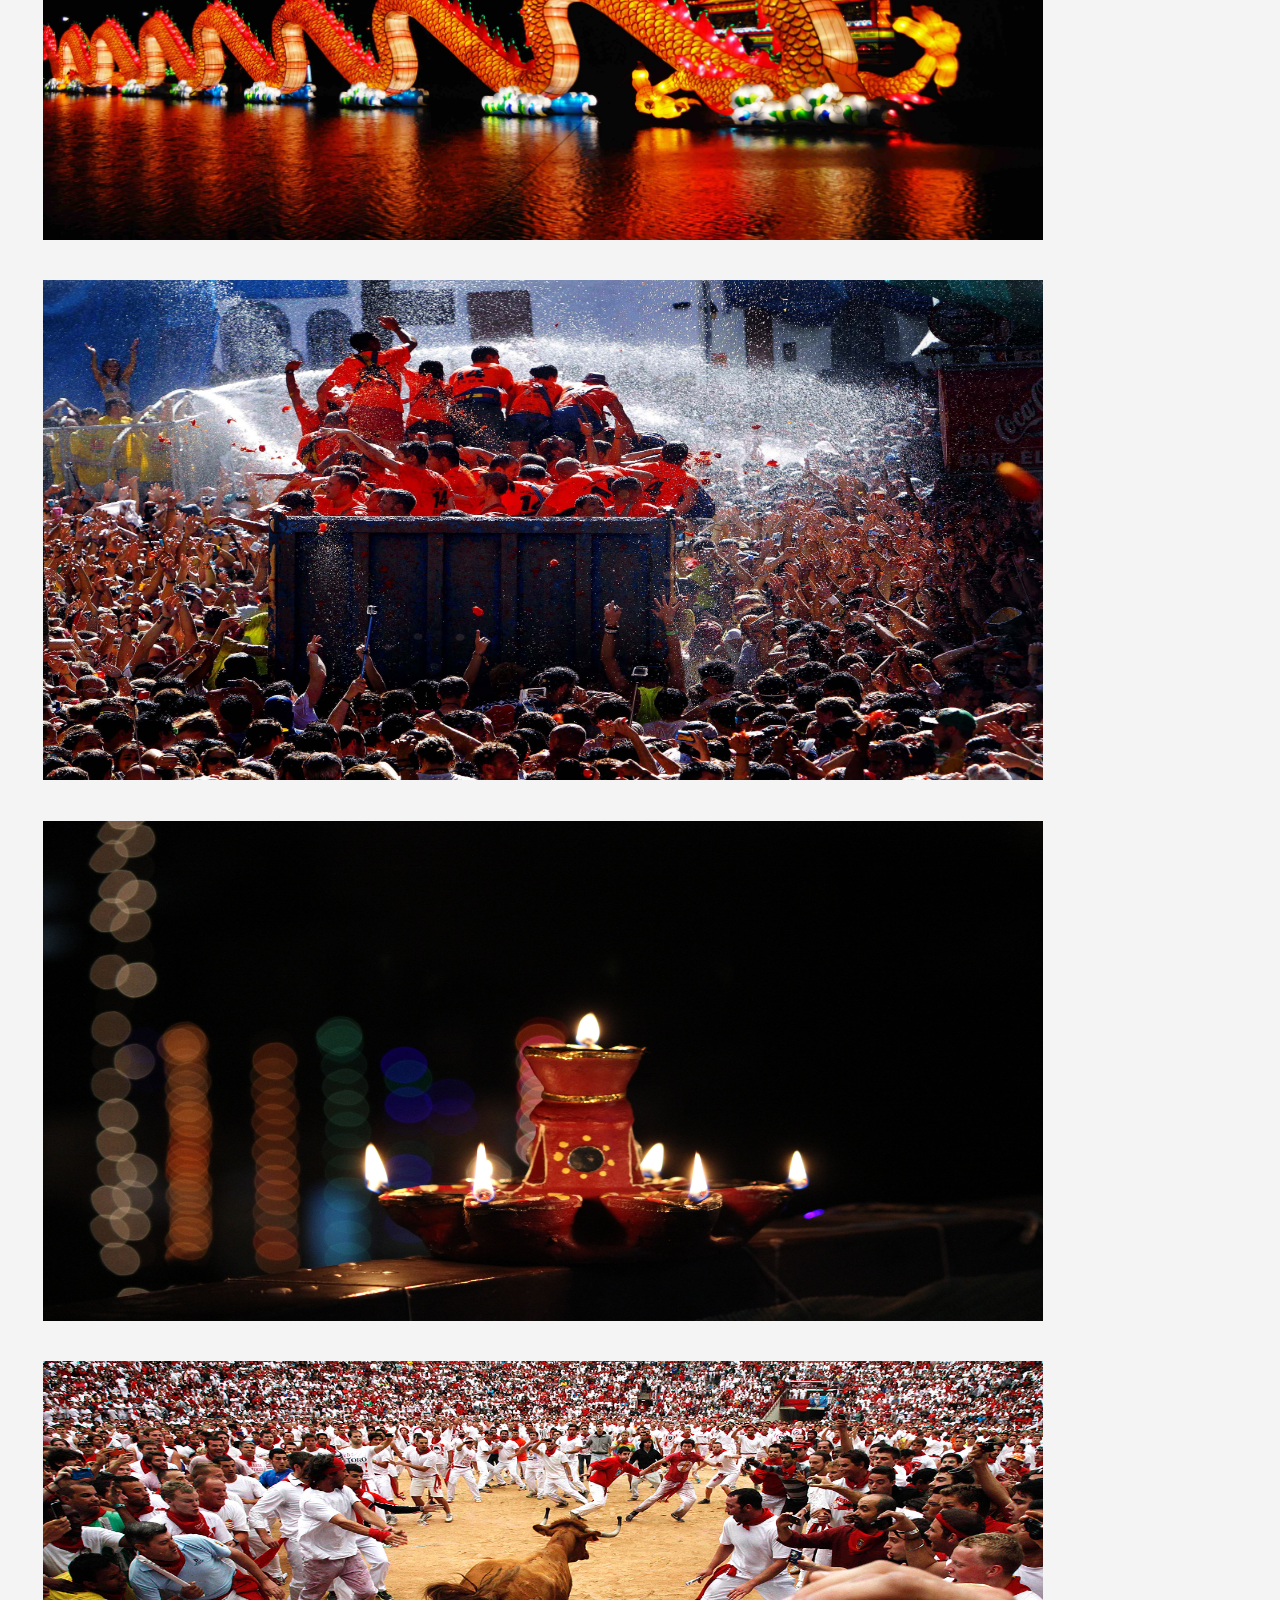
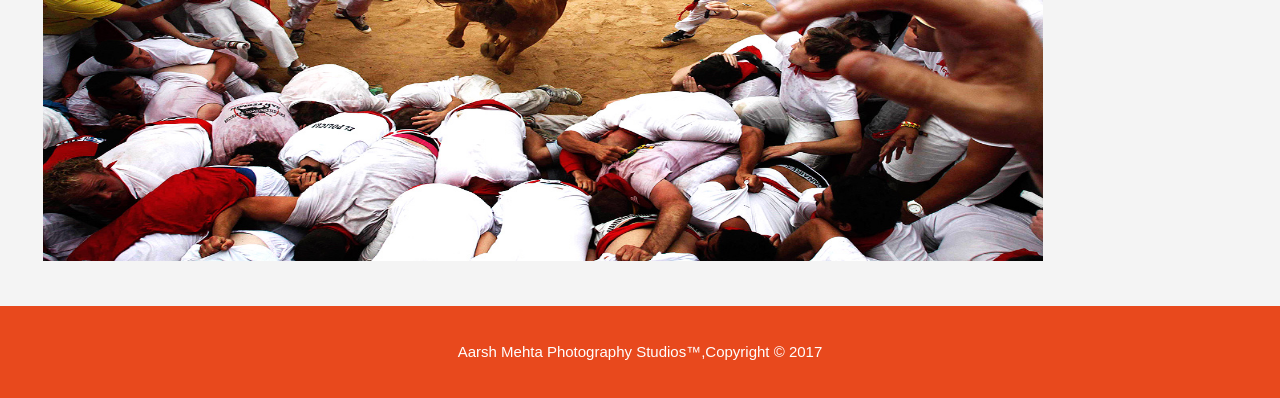
<file: united.html>
<!DOCTYPE html>
<html>
  <head>
      <link rel="icon" href="./img/C--fakepath-download.png">
    
    <meta charset="utf-8">
    <meta name="viewport" content="width=device-width">
    <meta name="description" content="Proffesional Photography Happens Here">
	  <meta name="keywords" content="Photography is a art not a job">
  	<meta name="author" content="Aarsh Mehta">
    <title>What Untites Us(Celebrations Of Every Kind)</title>
    <link rel="stylesheet" href="./css/style.css">
  </head>
  <body>
    <header>
      <div class="container">
        <div id="branding">
        <img src="./img/Logo Aarsh Mehta.jpg" Width="100p" Height="100p">
        </div>
        <nav>
          <ul>
            <br>
            <li><a href="About Us.html">About Us</a></li>
              <li><a href="photographs.html">Photographs</a></li>
              <li><a href="faqs.html">FAQ's</a></li>
              <li><a href="contact.html">Contact Us</a></li>
              <li><a href="franchise.html">Request Your Own</a></li>
          </ul>
        </nav>
      </div>
    </header>
    
     <section id="newsletter">
      <div class="container">
        <h1>This Is A Preview,To Get Your Own Album Go To The "Request Your Own" Section
        </h1>
      </div>
      </section>
         <main>
        <table>
          <tr>
            <th>
              <figure><center><img src="./img/u1.jpeg" style="width:1000px;height:500px;"></center></figure>
            </th>
            </tr>
                        <tr><th>
            <figure><img src="./img/u2.jpg" style="width:1000px;height:500px;"></figure>
            </th>
            </tr>
            <tr>
                        <th>
              <figure><img src="./img/u3.jpg" style="width:1000px;height:500px;"></figure>
            </th>
            </tr>
            <tr>
                        <th>
              <figure><img src="./img/u4.jpg" style="width:1000px;height:500px;"></figure>
            </th>
            </tr>
            <tr>
                        <th>
              <figure><img src="./img/u5.jpg" style="width:1000px;height:500px;"></figure>
            </th>
            </tr>
            <tr>
                        <th>
              <figure><img src="./img/u6.jpg" style="width:1000px;height:500px;"></figure>
            </th>
          </tr>
        </table>
      </main>
        <footer>
      <p>Aarsh Mehta Photography Studios&trade;,Copyright &copy; 2017</p>
    </footer>
  </body>
</html>
</file>
<file: css/style.css>
body{
  font: 15px/1.5 Arial, Helvetica,sans-serif;
  padding:0;
  margin:0;
  background-color:#f4f4f4;
}

/* Global */
.container{
  width:80%;
  margin:auto;
  overflow:hidden;
}

ul{
  margin:0;
  padding:0;
}

.button_1{
  height:38px;
  background:#e8491d;
  border:0;
  padding-left: 20px;
  padding-right:20px;
  color:#ffffff;
}

.Nishil:hover {
  -webkit-filter: grayscale(0%);
  -webkit-transition: .5s ease-in-out;
  -moz-filter: grayscale(0%);
  -moz-transition: .5s ease-in-out;
  -o-filter: grayscale(0%);
  -o-transition: .5s ease-in-out;
}

.Nishil {
  -webkit-filter: grayscale(100%);
  -webkit-transition: .5s ease-in-out;
  -moz-filter: grayscale(100%);
  -moz-transition: .5s ease-in-out;
  -o-filter: grayscale(100%);
  -o-transition: .5s ease-in-out;
  border-radius:40px;
}
.dark{
  padding:15px;
  background:#35424a;
  color:#ffffff;
  margin-top:10px;
  margin-bottom:10px;
}

/* Blur */
.hover07 figure img {
	-webkit-filter: blur(3px);
	filter: blur(3px);
	-webkit-transition: .3s ease-in-out;
	transition: .3s ease-in-out;
	border-radius:40px;
}
.hover07 figure:hover img {
	-webkit-filter: blur(0);
	filter: blur(0);
}
/* Blur + Gray Scale */
.hover10 figure img {
	-webkit-filter: grayscale(0) blur(0);
	filter: grayscale(0) blur(0);
	-webkit-transition: .3s ease-in-out;
	transition: .3s ease-in-out;
	border-radius:40px;
}
.hover10 figure:hover img {
	-webkit-filter: grayscale(100%) blur(3px);
	filter: grayscale(100%) blur(3px);
}
/* Flashing */
.hover13 figure:hover img {
	opacity: 1;
	-webkit-animation: flash 1.5s;
	animation: flash 1.5s;
	border-radius:40px;
}
@-webkit-keyframes flash {
	0% {
		opacity: .4;
	}
	100% {
		opacity: 1;
	}
}
@keyframes flash {
	0% {
		opacity: .4;
	}
	100% {
		opacity: 1;
	}
}
/* Shine */
.hover14 figure {
	position: relative;
	border-radius:40px;
}

.hover14 figure::before {
  border-radius:40px;
	position: absolute;
	top: 0;
	left: -75%;
	z-index: 2;
	display: block;
	content: '';
	width:50%;
	height: 100%;
	background: -webkit-linear-gradient(left, rgba(255,255,255,0) 0%, rgba(255,255,255,.3) 100%);
	background: linear-gradient(to right, rgba(255,255,255,0) 0%, rgba(255,255,255,.3) 100%);
	-webkit-transform: skewX(-25deg);
	transform: skewX(-25deg);
	border-radius:40px;
}
.hover14 figure:hover::before {
	-webkit-animation: shine .75s;
	animation: shine 1s;
	border-radius:40px;
}
@-webkit-keyframes shine {
	100% {
		left: 100%;
		border-radius:40px;
	}
}
@keyframes shine {
	100% {
		left: 50%;
		border-radius:40px;
	}
}
/* Opacity #2 */
.hover12 figure {
	background: ;
}
.hover12 figure img {
	opacity: 1;
	-webkit-transition: .3s ease-in-out;
	transition: .3s ease-in-out;
}
.hover12 figure:hover img {
	opacity: .5;
}

/* Sepia */
.hover09 figure img {
	-webkit-filter: sepia(100%);
	filter: sepia(100%);
	-webkit-transition: .3s ease-in-out;
	transition: .3s ease-in-out;
	border-radius:40px;
}
.hover09 figure:hover img {
	-webkit-filter: sepia(0);
	filter: sepia(0);
}


/* Header **/
header{
  background:#35424a;
  color:#ffffff;
  padding-top:30px;
  min-height:70px;
  border-bottom:#e8491d 3px solid;
}

header a{
  color:#ffffff;
  text-decoration:none;
  text-transform: uppercase;
  font-size:16px;
}

header li{
  float:left;
  display:inline;
  padding: 0 20px 0 20px;
}

header #branding{
  float:left;
}

header #branding h1{
  margin:0;
}

header nav{
  float:right;
  margin-top:10px;
}

header .highlight, header .current a{
  color:#e8491d;
  font-weight:bold;
}

header a:hover{
  color:#cccccc;
  font-weight:bold;
}

/* Showcase */
#showcase{
  min-height:400px;
  background:url('../img/showcase.jpg') no-repeat 0 -400px;
  text-align:center;
  color:#ffffff;
}

#showcase h1{
  margin-top:100px;
  font-size:55px;
  margin-bottom:10px;
}

#showcase p{
  font-size:20px;
}

/* Newsletter */
#newsletter{
  padding:15px;
  color:#ffffff;
  background:#35424a
}

#newsletter h1{
  float:left;
}

#newsletter form {
  float:right;
  margin-top:15px;
}

#newsletter input[type="email"]{
  padding:4px;
  height:25px;
  width:250px;
}

/* Boxes */
#boxes{
  margin-top:20px;
}

#boxes .box{
  float:left;
  text-align: center;
  width:30%;
  padding:10px;
}

#boxes .box img{
  width:90px;
}

/* Sidebar */
aside#sidebar{
  float:right;
  width:30%;
  margin-top:10px;
}

aside#sidebar .quote input, aside#sidebar .quote textarea{
  width:90%;
  padding:5px;
}

/* Main-col */
article#main-col{
  float:left;
  width:65%;
}

/* Services */
ul#services li{
  list-style: none;
  padding:20px;
  border: #cccccc solid 1px;
  margin-bottom:5px;
  background:#e6e6e6;
}

footer{
  padding:20px;
  margin-top:20px;
  color:#ffffff;
  background-color:#e8491d;
  text-align: center;
}

/* Media Queries */
@media(max-width: 768px){
  header #branding,
  header nav,
  header nav li,
  #newsletter h1,
  #newsletter form,
  #boxes .box,
  article#main-col,
  aside#sidebar{
    float:none;
    text-align:center;
    width:100%;
  }

  header{
    padding-bottom:20px;
  }

  #showcase h1{
    margin-top:40px;
  }

  #newsletter button, .quote button{
    display:block;
    width:100%;
  }

  #newsletter form input[type="email"], .quote input, .quote textarea{
    width:100%;
    margin-bottom:5px;
  }
  
}
</file>
